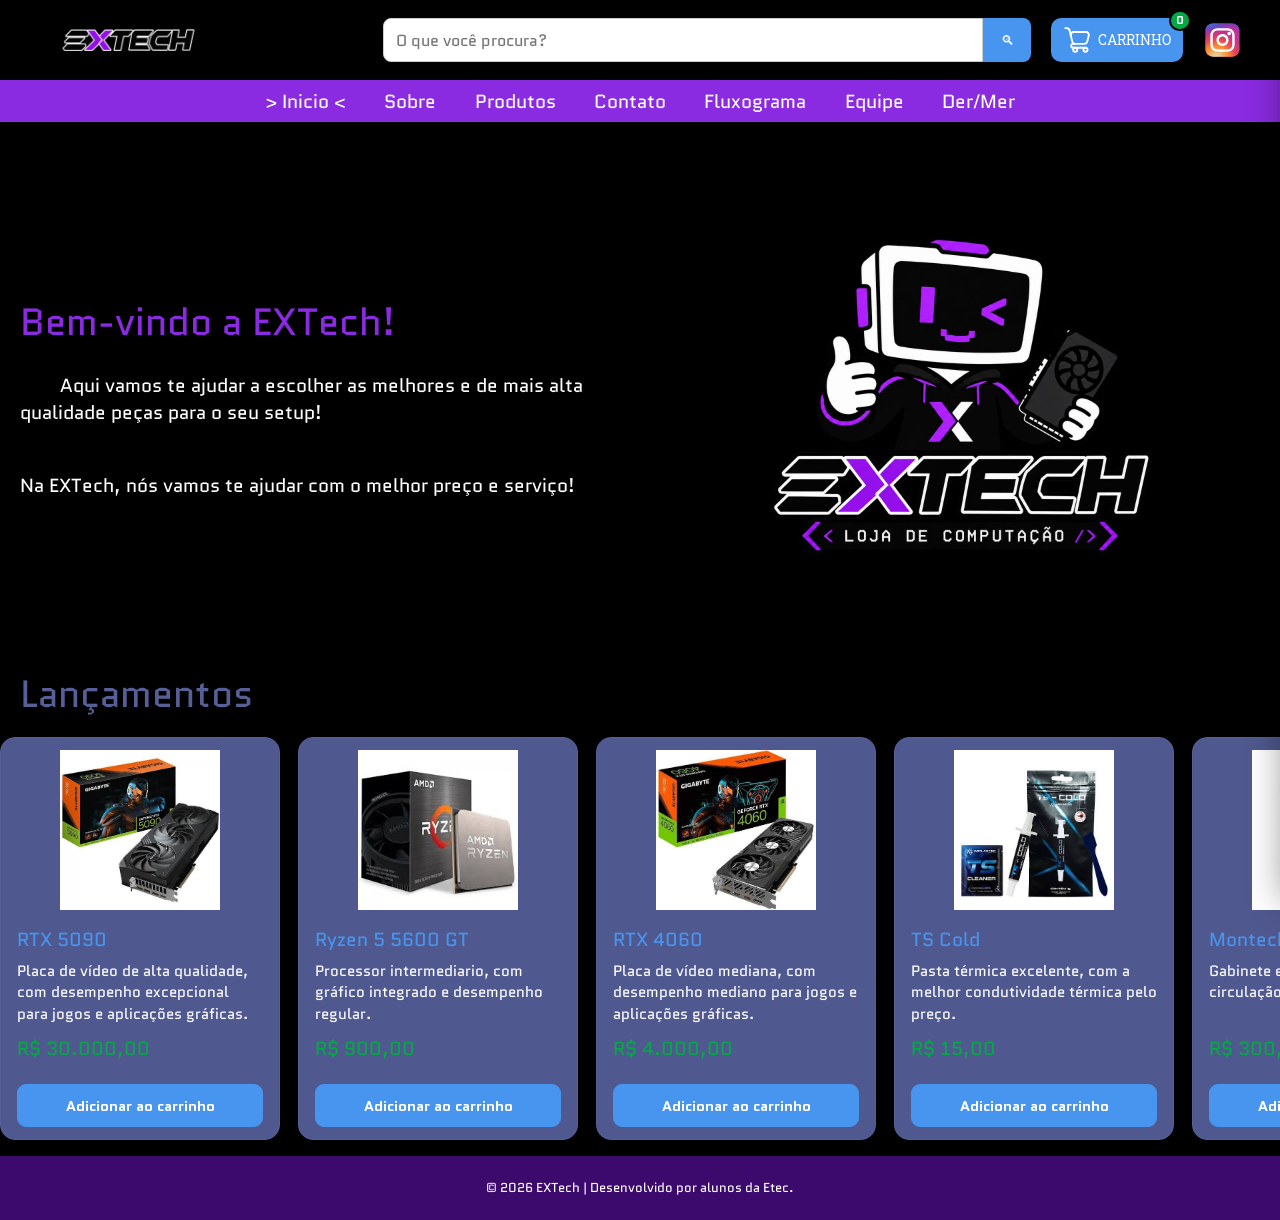
<file: index.html>
<!doctype html>
<html lang="pt-BR">
  <head>
    <meta charset="UTF-8" />
    <meta name="viewport" content="width=device-width, initial-scale=1.0" />
    <link rel="stylesheet" href="./css/style.css" />
    <link rel="icon" type="image/png" href="./img/logo.jpeg" />
    <link rel="preconnect" href="https://fonts.googleapis.com" />
    <link rel="preconnect" href="https://fonts.gstatic.com" crossorigin />
    <link
      href="https://fonts.googleapis.com/css2?family=Fredoka:wght@300..700&display=swap"
      rel="stylesheet"
    />
    <link
      href="https://fonts.googleapis.com/css2?family=Roboto+Slab:wght@100..900&display=swap"
      rel="stylesheet"
    />
    <link
      href="https://fonts.googleapis.com/css2?family=Bebas+Neue&display=swap"
      rel="stylesheet"
    />

    <link
      href="https://fonts.googleapis.com/css2?family=Quantico:ital,wght@0,400;0,700;1,400;1,700&display=swap"
      rel="stylesheet"
    />
    <title>EXTech | Inicio</title>
  </head>
  <body>
    <!-- ============== POP-UP LOGIN FAKE ============== -->

    <div id="login">
      <div id="caixa-login">
        <h1>Log-in</h1>

        <label for="nome">Nome</label>
        <input type="text" name="nome" placeholder="Digite seu nome" />

        <label for="email">E-mail</label>
        <input type="text" name="email" placeholder="Ex: meuemail@gmail.com" />

        <label for="senha">Senha</label>
        <input type="password" name="senha" placeholder="Digite sua senha" />

        <button id="entrar">Entrar</button>
      </div>
    </div>

    <!-- ============== CODIGO UNIVERSAL HEADER ============== -->

    <header>
      <div id="hamburguer">
        <button id="x-hamburguer" class="btn-hamburguer">
          <img src="./img/x-symbol-svgrepo-com.svg" alt="X" />
        </button>
        <button id="liga-hamburguer" class="btn-hamburguer">
          <img src="./img/hamburguer.svg" alt="" />
        </button>
      </div>
      <div id="Logo">
        <img src="./img/txtlogo.jpeg" alt="Logo" />
      </div>

      <div id="Barra-pesquisa">
        <input
          type="search"
          class="form-pesquisa"
          id="form-pesquisa"
          placeholder="O que você procura?"
        />
        <button id="btn-pesquisar">🔍︎</button>
      </div>

      <div id="carrinho">
        <button id="btn-carrinho">
          <img src="./img/carrinho.svg" alt="Carrinho" />
          <h3>CARRINHO</h3>
        </button>
      </div>

      <div id="insta">
        <a
          href="https://www.instagram.com/extech_loja_de_informatica?utm_source=qr&igsi=Y3F1eDZydWM4ZTgz"
        >
          <img src="./img/icone-instragam.svg" alt="" />
        </a>
      </div>
    </header>

    <nav>
      <ul id="lista-nav">
        <li><a href="index.html" class="nava">> Inicio <</a></li>
        <li><a href="Sobre.html" class="nava">Sobre</a></li>
        <li><a href="Produtos.html" class="nava">Produtos</a></li>
        <li><a href="Contato.html" class="nava">Contato</a></li>
        <li><a href="Fluxograma.html" class="nava">Fluxograma</a></li>
        <li><a href="Equipe.html" class="nava">Equipe</a></li>
        <li><a href="der.html" class="nava">Der/Mer</a></li>
      </ul>
    </nav>

    <div id="menu">
      <ul id="lista-menu">
        <li><a href="index.html" class="menua">> Inicio <</a></li>
        <li><a href="Sobre.html" class="menua">Sobre</a></li>
        <li><a href="Produtos.html" class="menua">Produtos</a></li>
        <li><a href="Contato.html" class="menua">Contato</a></li>
        <li><a href="Fluxograma.html" class="menua">Fluxograma</a></li>
        <li><a href="Equipe.html" class="menua">Equipe</a></li>
        <li><a href="der.html" class="menua">Der/Mer</a></li>
      </ul>
    </div>

    <!-- ============== CODIGO ABA INICIO ============== -->

    <main id="inicio">
      <div id="saudacoes">
        <div id="texto-saudacoes">
          <h1>Bem-vindo a EXTech!</h1>
          <br />
          <p id="pritexto">
            Aqui vamos te ajudar a escolher as melhores e de mais alta qualidade
            peças para o seu setup!
          </p>
          <br />
          <br />
          <p>Na EXTech, nós vamos te ajudar com o melhor preço e serviço!</p>
        </div>
        <div id="img-saudacoes">
          <img src="./img/logo.jpeg" alt="logo site" />
        </div>
      </div>

      <section id="lancamentos">
        <h2>Lançamentos</h2>
        <div id="produtos">
          <article id="produto1">
            <div class="img-produto">
              <img src="./img/produtos/rtx5090.jpeg" alt="RTX 5090" />
            </div>
            <div class="texto-produto">
              <h3>RTX 5090</h3>
              <p>
                Placa de vídeo de alta qualidade, com desempenho excepcional
                para jogos e aplicações gráficas.
              </p>
              <h4>R$ 30.000,00</h4>
            </div>
          </article>

          <article>
            <div class="img-produto">
              <img src="./img/produtos/ryzen5600gt.jpg" alt="Ryzen 5 5600gt" />
            </div>
            <div class="texto-produto">
              <h3>Ryzen 5 5600 GT</h3>
              <p>
                Processor intermediario, com gráfico integrado e desempenho
                regular.
              </p>
              <h4>R$ 900,00</h4>
            </div>
          </article>

          <article>
            <div class="img-produto">
              <img src="./img/produtos/rtx4060.jpg" alt="RTX 4060" />
            </div>
            <div class="texto-produto">
              <h3>RTX 4060</h3>
              <p>
                Placa de vídeo mediana, com desempenho mediano para jogos e
                aplicações gráficas.
              </p>
              <h4>R$ 4.000,00</h4>
            </div>
          </article>

          <article>
            <div class="img-produto">
              <img
                src="./img/produtos/tscold.jpg"
                alt="pasta termica ts cold"
              />
            </div>
            <div class="texto-produto">
              <h3>TS Cold</h3>
              <p>
                Pasta térmica excelente, com a melhor condutividade térmica pelo
                preço.
              </p>
              <h4>R$ 15,00</h4>
            </div>
          </article>

          <article>
            <div class="img-produto">
              <img src="./img/produtos/x3mesh.jpg" alt="gabinete mesh x3" />
            </div>
            <div class="texto-produto">
              <h3>Montech X3 Mesh</h3>
              <p>Gabinete excelente, com uma boa circulação de ar.</p>
              <h4>R$ 300,00</h4>
            </div>
          </article>

          <article>
            <div class="img-produto">
              <img src="./img/produtos/monitorlg.jpg" alt="monitor lg" />
            </div>
            <div class="texto-produto">
              <h3>Monitor LG UltraGear</h3>
              <p>Monitor top, com 160Hz e uma otima resolução.</p>
              <h4>R$ 800,00</h4>
            </div>
          </article>
        </div>
      </section>
    </main>

    <footer>
      <p>&copy; 2026 EXTech | Desenvolvido por alunos da Etec.</p>
    </footer>

    <script src="./js/script.js"></script>
  </body>
</html>
</file>
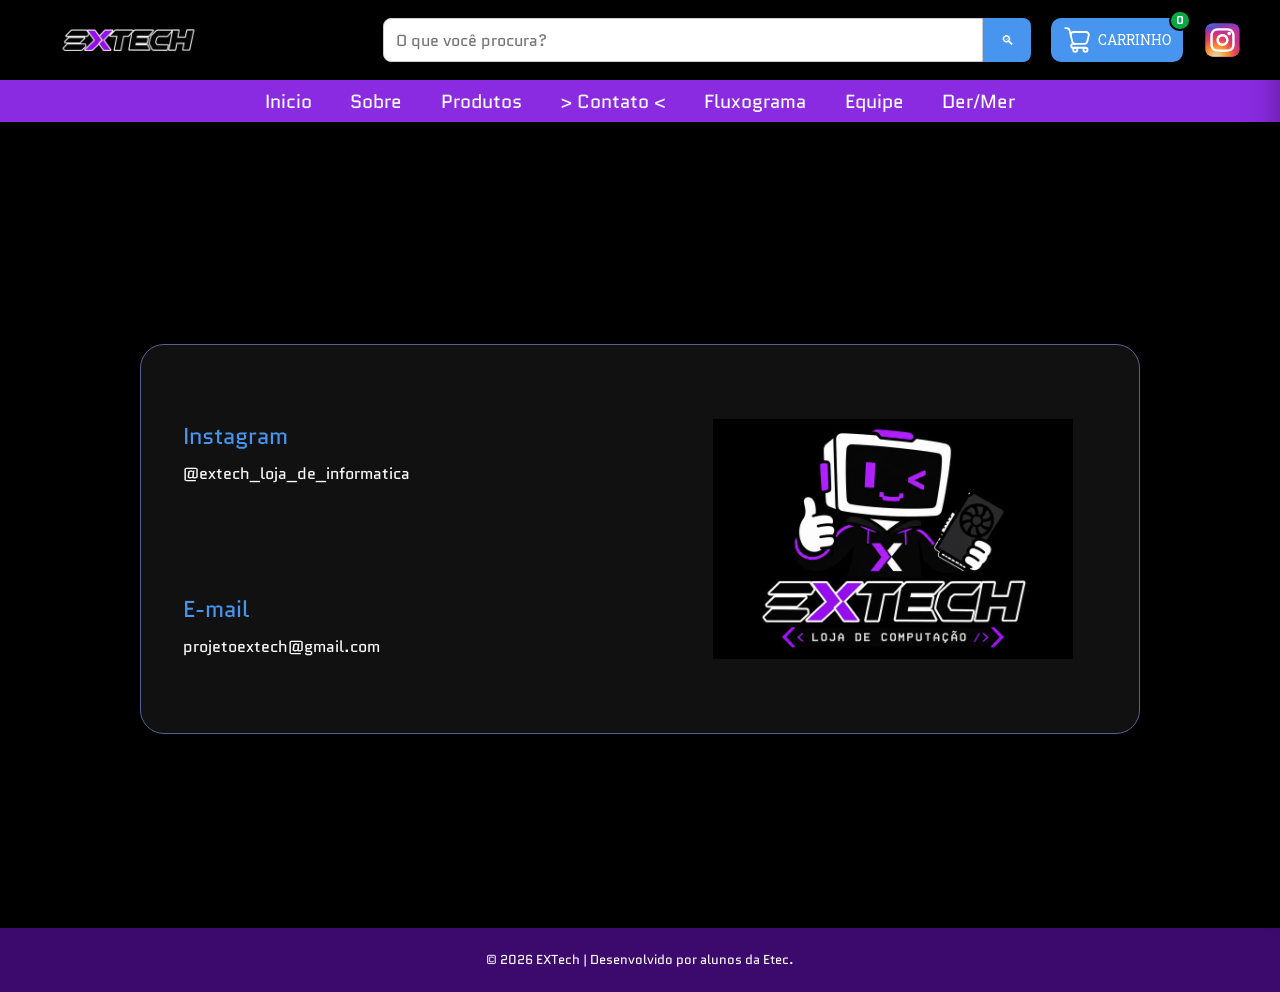
<file: Contato.html>
<!doctype html>
<html lang="pt-BR">
  <head>
    <meta charset="UTF-8" />
    <meta name="viewport" content="width=device-width, initial-scale=1.0" />
    <link rel="stylesheet" href="./css/style.css" />
    <link rel="preconnect" href="https://fonts.googleapis.com" />
    <link rel="preconnect" href="https://fonts.gstatic.com" crossorigin />
    <link
      href="https://fonts.googleapis.com/css2?family=Fredoka:wght@300..700&display=swap"
      rel="stylesheet"
    />
    <link
      href="https://fonts.googleapis.com/css2?family=Roboto+Slab:wght@100..900&display=swap"
      rel="stylesheet"
    />
    <link
      href="https://fonts.googleapis.com/css2?family=Quantico:ital,wght@0,400;0,700;1,400;1,700&display=swap"
      rel="stylesheet"
    />
    <link rel="icon" type="image/png" href="./img/logo.jpeg" />
    <title>EXTech | Contato</title>
  </head>
  <body>
    <div id="formulario">
      <form id="caixaFormulario">
        <label for="nomeForm">Nome </label>
        <input type="text" name="nomeForm" id="nomeForm" />
        <label for="emailForm">Seu E-mail </label>
        <input type="email" name="emailForm" id="emailForm" />
        <label for="conteudoForm">Conteúdo Mensagem </label>
        <input type="text" name="conteudoForm" id="conteudoForm" />
        <button type="submit" id="enviarForm">Enviar Formulario</button>
      </form>
    </div>

    <!-- ============== CODIGO UNIVERSAL HEADER ============== -->

    <header>
      <div id="hamburguer">
        <button id="x-hamburguer" class="btn-hamburguer">
          <img src="./img/x-symbol-svgrepo-com.svg" alt="X" />
        </button>
        <button id="liga-hamburguer" class="btn-hamburguer">
          <img src="./img/hamburguer.svg" alt="" />
        </button>
      </div>
      <div id="Logo">
        <img src="./img/txtlogo.jpeg" alt="Logo" />
      </div>

      <div id="Barra-pesquisa">
        <input
          type="search"
          class="form-pesquisa"
          id="form-pesquisa"
          placeholder="O que você procura?"
        />
        <button id="btn-pesquisar">🔍︎</button>
      </div>

      <div id="carrinho">
        <button id="btn-carrinho">
          <img src="./img/carrinho.svg" alt="Carrinho" />
          <h3>CARRINHO</h3>
        </button>
      </div>

      <div id="insta">
        <a
          href="https://www.instagram.com/extech_loja_de_informatica?utm_source=qr&igsi=Y3F1eDZydWM4ZTgz"
        >
          <img src="./img/icone-instragam.svg" alt="" />
        </a>
      </div>
    </header>

    <nav>
      <ul id="lista-nav">
        <li><a href="index.html" class="nava">Inicio</a></li>
        <li><a href="Sobre.html" class="nava">Sobre</a></li>
        <li><a href="Produtos.html" class="nava">Produtos</a></li>
        <li><a href="Contato.html" class="nava">> Contato <</a></li>
        <li><a href="Fluxograma.html" class="nava">Fluxograma</a></li>
        <li><a href="Equipe.html" class="nava">Equipe</a></li>
        <li><a href="der.html" class="nava">Der/Mer</a></li>
      </ul>
    </nav>

    <div id="menu">
      <ul id="lista-menu">
        <li><a href="index.html" class="menua"> Inicio </a></li>
        <li><a href="Sobre.html" class="menua">Sobre</a></li>
        <li><a href="Produtos.html" class="menua">Produtos</a></li>
        <li><a href="Contato.html" class="menua">> Contato <</a></li>
        <li><a href="Fluxograma.html" class="menua">Fluxograma</a></li>
        <li><a href="Equipe.html" class="menua">Equipe</a></li>
        <li><a href="der.html" class="menua">Der/Mer</a></li>
      </ul>
    </div>

    <!-- ============== CODIGO ABA CONTATO ============== -->
    <main id="contatos">
      <div id="caixa-contatos">
        <div id="contato1">
          <h2>Instagram</h2>
          <p>@extech_loja_de_informatica</p>
        </div>

        <div id="contato2">
          <h2>E-mail</h2>
          <p>projetoextech@gmail.com</p>
        </div>
        <figure>
          <img src="./img/logo.jpeg" alt="Logo" />
        </figure>
      </div>
    </main>

    <footer>
      <p>&copy; 2026 EXTech | Desenvolvido por alunos da Etec.</p>
    </footer>
    <script src="./js/script.js"></script>
  </body>
</html>
</file>
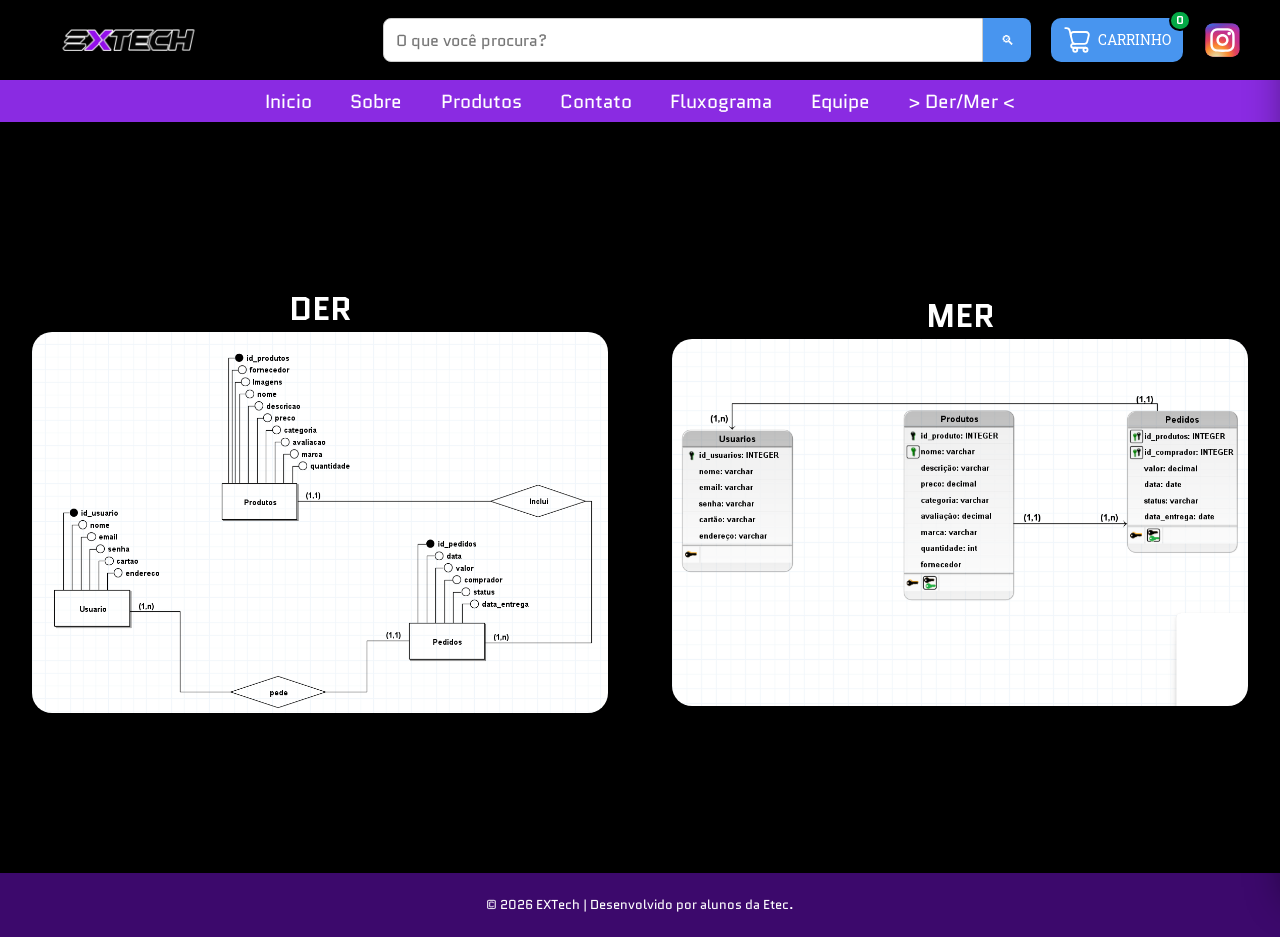
<file: der.html>
<!doctype html>
<html lang="pt-BR">
  <head>
    <meta charset="UTF-8" />
    <meta name="viewport" content="width=device-width, initial-scale=1.0" />
    <link rel="stylesheet" href="./css/style.css" />
    <link rel="preconnect" href="https://fonts.googleapis.com" />
    <link rel="preconnect" href="https://fonts.gstatic.com" crossorigin />
    <link
      href="https://fonts.googleapis.com/css2?family=Fredoka:wght@300..700&display=swap"
      rel="stylesheet"
    />
    <link
      href="https://fonts.googleapis.com/css2?family=Roboto+Slab:wght@100..900&display=swap"
      rel="stylesheet"
    />
    <link
      href="https://fonts.googleapis.com/css2?family=Quantico:ital,wght@0,400;0,700;1,400;1,700&display=swap"
      rel="stylesheet"
    />
    <link rel="icon" type="image/png" href="./img/logo.jpeg" />
    <title>EXTech | Der</title>
  </head>
  <body>
    <!-- ============== CODIGO UNIVERSAL HEADER ============== -->

    <header>
      <div id="hamburguer">
        <button id="x-hamburguer" class="btn-hamburguer">
          <img src="./img/x-symbol-svgrepo-com.svg" alt="X" />
        </button>
        <button id="liga-hamburguer" class="btn-hamburguer">
          <img src="./img/hamburguer.svg" alt="" />
        </button>
      </div>
      <div id="Logo">
        <img src="./img/txtlogo.jpeg" alt="Logo" />
      </div>

      <div id="Barra-pesquisa">
        <input
          type="search"
          class="form-pesquisa"
          id="form-pesquisa"
          placeholder="O que você procura?"
        />
        <button id="btn-pesquisar">🔍︎</button>
      </div>

      <div id="carrinho">
        <button id="btn-carrinho">
          <img src="./img/carrinho.svg" alt="Carrinho" />
          <h3>CARRINHO</h3>
        </button>
      </div>

      <div id="insta">
        <a
          href="https://www.instagram.com/extech_loja_de_informatica?utm_source=qr&igsi=Y3F1eDZydWM4ZTgz"
        >
          <img src="./img/icone-instragam.svg" alt="" />
        </a>
      </div>
    </header>

    <nav>
      <ul id="lista-nav">
        <li><a href="index.html" class="nava">Inicio</a></li>
        <li><a href="Sobre.html" class="nava">Sobre</a></li>
        <li><a href="Produtos.html" class="nava">Produtos</a></li>
        <li><a href="Contato.html" class="nava">Contato</a></li>
        <li><a href="Fluxograma.html" class="nava">Fluxograma</a></li>
        <li><a href="Equipe.html" class="nava">Equipe</a></li>
        <li><a href="der.html" class="nava">> Der/Mer <</a></li>
      </ul>
    </nav>

    <div id="menu">
      <ul id="lista-menu">
        <li><a href="index.html" class="menua">Inicio</a></li>
        <li><a href="Sobre.html" class="menua">Sobre</a></li>
        <li><a href="Produtos.html" class="menua">Produtos</a></li>
        <li><a href="Contato.html" class="menua">Contato</a></li>
        <li><a href="Fluxograma.html" class="menua">Fluxograma</a></li>
        <li><a href="Equipe.html" class="menua">Equipe</a></li>
        <li><a href="der.html" class="menua">> Der/Mer <</a></li>
      </ul>
    </div>

    <!-- ============== CODIGO ABA DER ============== -->

    <main id="brmodelo">
      <div id="der">
        <h1>DER</h1>
        <img src="./img/der.png" alt="" />
      </div>
      <div id="mer">
        <h1>MER</h1>
        <img src="./img/mer.png" alt="" />
      </div>
    </main>
    <footer>
      <p>&copy; 2026 EXTech | Desenvolvido por alunos da Etec.</p>
    </footer>
    <script src="./js/script.js"></script>
  </body>
</html>
</file>
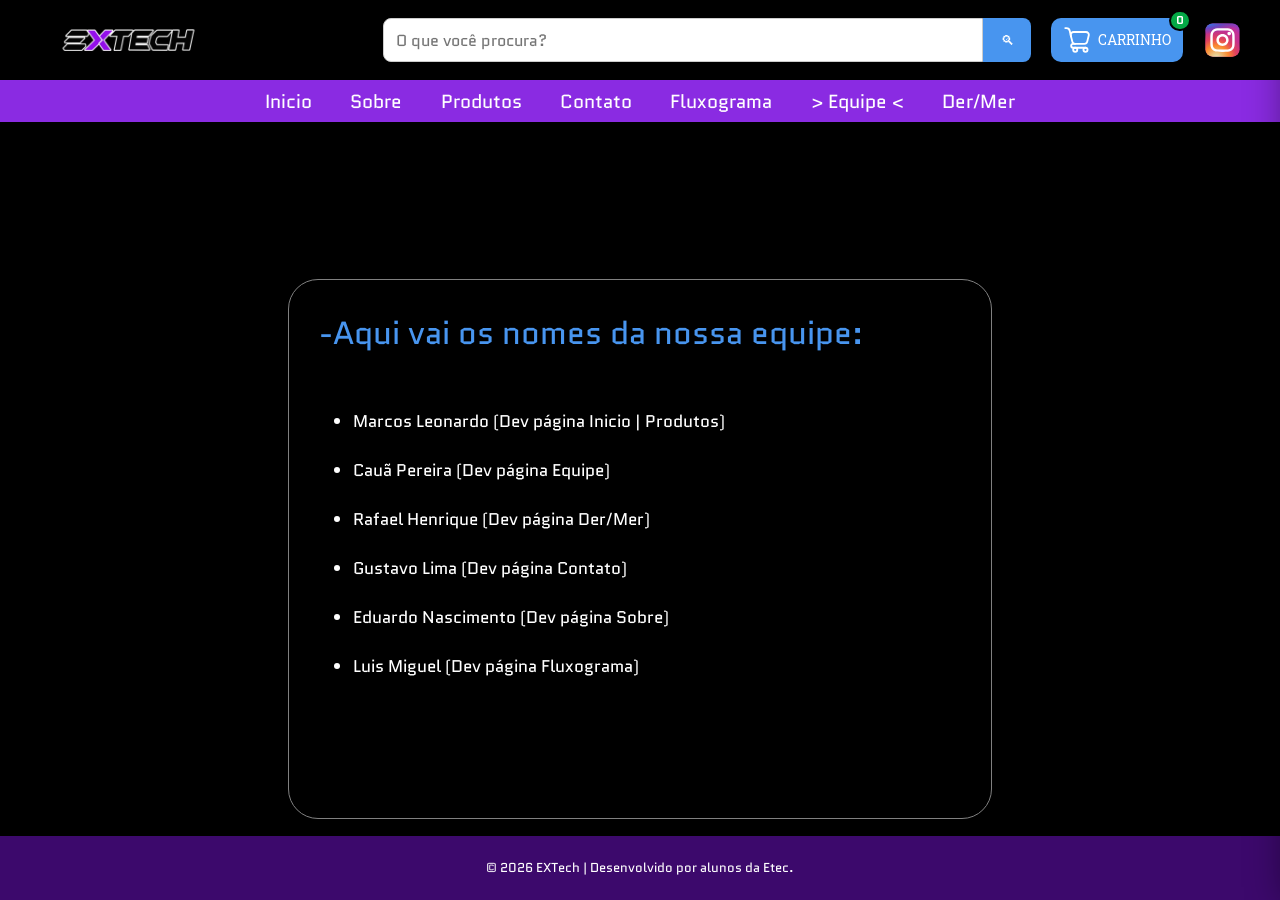
<file: Equipe.html>
<!doctype html>
<html lang="pt-BR">
  <head>
    <meta charset="UTF-8" />
    <meta name="viewport" content="width=device-width, initial-scale=1.0" />
    <link rel="stylesheet" href="./css/style.css" />
    <link rel="preconnect" href="https://fonts.googleapis.com" />
    <link rel="preconnect" href="https://fonts.gstatic.com" crossorigin />
    <link
      href="https://fonts.googleapis.com/css2?family=Fredoka:wght@300..700&display=swap"
      rel="stylesheet"
    />
    <link
      href="https://fonts.googleapis.com/css2?family=Roboto+Slab:wght@100..900&display=swap"
      rel="stylesheet"
    />
    <link
      href="https://fonts.googleapis.com/css2?family=Quantico:ital,wght@0,400;0,700;1,400;1,700&display=swap"
      rel="stylesheet"
    />
    <link rel="icon" type="image/png" href="./img/logo.jpeg" />
    <title>EXTech | Equipe</title>
  </head>
  <body>
    <!-- ============== CODIGO UNIVERSAL HEADER ============== -->

    <header>
      <div id="hamburguer">
        <button id="x-hamburguer" class="btn-hamburguer">
          <img src="./img/x-symbol-svgrepo-com.svg" alt="X" />
        </button>
        <button id="liga-hamburguer" class="btn-hamburguer">
          <img src="./img/hamburguer.svg" alt="" />
        </button>
      </div>
      <div id="Logo">
        <img src="./img/txtlogo.jpeg" alt="Logo" />
      </div>

      <div id="Barra-pesquisa">
        <input
          type="search"
          class="form-pesquisa"
          id="form-pesquisa"
          placeholder="O que você procura?"
        />
        <button id="btn-pesquisar">🔍︎</button>
      </div>

      <div id="carrinho">
        <button id="btn-carrinho">
          <img src="./img/carrinho.svg" alt="Carrinho" />
          <h3>CARRINHO</h3>
        </button>
      </div>

      <div id="insta">
        <a
          href="https://www.instagram.com/extech_loja_de_informatica?utm_source=qr&igsi=Y3F1eDZydWM4ZTgz"
        >
          <img src="./img/icone-instragam.svg" alt="" />
        </a>
      </div>
    </header>

    <nav>
      <ul id="lista-nav">
        <li><a href="index.html" class="nava">Inicio</a></li>
        <li><a href="Sobre.html" class="nava">Sobre</a></li>
        <li><a href="Produtos.html" class="nava">Produtos</a></li>
        <li><a href="Contato.html" class="nava">Contato</a></li>
        <li><a href="Fluxograma.html" class="nava">Fluxograma</a></li>
        <li><a href="Equipe.html" class="nava">> Equipe <</a></li>
        <li><a href="der.html" class="nava">Der/Mer</a></li>
      </ul>
    </nav>

    <div id="menu">
      <ul id="lista-menu">
        <li><a href="index.html" class="menua">Inicio</a></li>
        <li><a href="Sobre.html" class="menua">Sobre</a></li>
        <li><a href="Produtos.html" class="menua">Produtos</a></li>
        <li><a href="Contato.html" class="menua">Contato</a></li>
        <li><a href="Fluxograma.html" class="menua">Fluxograma</a></li>
        <li><a href="Equipe.html" class="menua">> Equipe <</a></li>
        <li><a href="der.html" class="menua">Der/Mer</a></li>
      </ul>
    </div>

    <!-- ============== CODIGO ABA EQUIPE ============== -->

    <main id="Equipe">
      <div id="caixa-equipe">
        <div id="title-equipe">
          <h1>-Aqui vai os nomes da nossa equipe:</h1>
        </div>
        <br />
        <div id="Texto">
          <ul>
            <li>Marcos Leonardo (Dev página Inicio | Produtos)</li>
            <li>Cauã Pereira (Dev página Equipe)</li>
            <li>Rafael Henrique (Dev página Der/Mer)</li>
            <li>Gustavo Lima (Dev página Contato)</li>
            <li>Eduardo Nascimento (Dev página Sobre)</li>
            <li>Luis Miguel (Dev página Fluxograma)</li>
          </ul>
        </div>
      </div>
    </main>

    <footer>
      <p>&copy; 2026 EXTech | Desenvolvido por alunos da Etec.</p>
    </footer>
    <script src="./js/script.js"></script>
  </body>
</html>
</file>
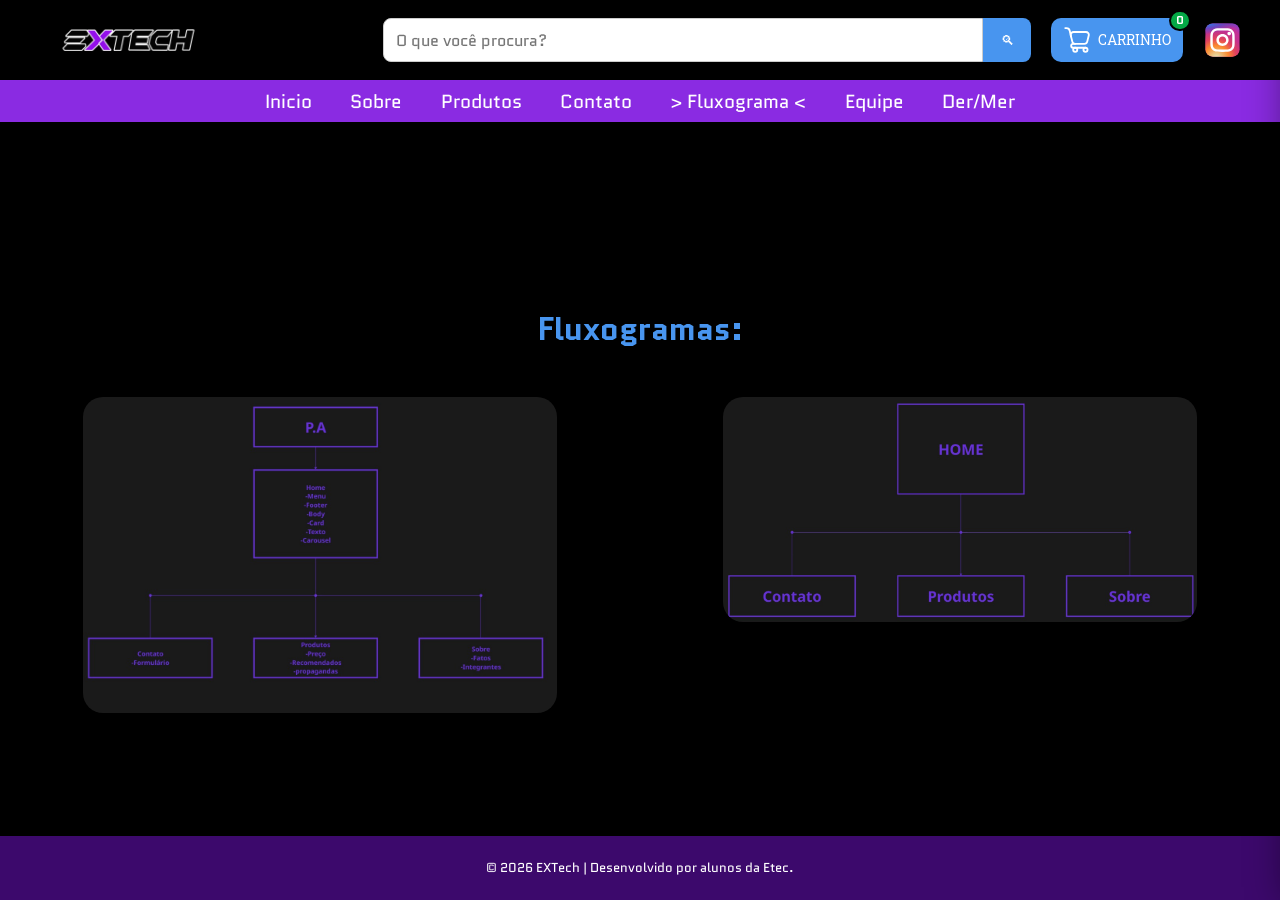
<file: Fluxograma.html>
<!doctype html>
<html lang="pt-BR">
  <head>
    <meta charset="UTF-8" />
    <meta name="viewport" content="width=device-width, initial-scale=1.0" />
    <link rel="stylesheet" href="./css/style.css" />
    <link rel="icon" type="image/png" href="./img/logo.jpeg" />
    <link rel="preconnect" href="https://fonts.googleapis.com" />
    <link rel="preconnect" href="https://fonts.gstatic.com" crossorigin />
    <link
      href="https://fonts.googleapis.com/css2?family=Fredoka:wght@300..700&display=swap"
      rel="stylesheet"
    />
    <link
      href="https://fonts.googleapis.com/css2?family=Roboto+Slab:wght@100..900&display=swap"
      rel="stylesheet"
    />
    <link
      href="https://fonts.googleapis.com/css2?family=Bebas+Neue&display=swap"
      rel="stylesheet"
    />

    <link
      href="https://fonts.googleapis.com/css2?family=Quantico:ital,wght@0,400;0,700;1,400;1,700&display=swap"
      rel="stylesheet"
    />
    <title>EXTech | Fluxograma</title>
  </head>
  <body>
    <!-- ============== CODIGO UNIVERSAL HEADER ============== -->

    <header>
      <div id="hamburguer">
        <button id="x-hamburguer" class="btn-hamburguer">
          <img src="./img/x-symbol-svgrepo-com.svg" alt="X" />
        </button>
        <button id="liga-hamburguer" class="btn-hamburguer">
          <img src="./img/hamburguer.svg" alt="" />
        </button>
      </div>
      <div id="Logo">
        <img src="./img/txtlogo.jpeg" alt="Logo" />
      </div>

      <div id="Barra-pesquisa">
        <input
          type="search"
          class="form-pesquisa"
          id="form-pesquisa"
          placeholder="O que você procura?"
        />
        <button id="btn-pesquisar">🔍︎</button>
      </div>

      <div id="carrinho">
        <button id="btn-carrinho">
          <img src="./img/carrinho.svg" alt="Carrinho" />
          <h3>CARRINHO</h3>
        </button>
      </div>

      <div id="insta">
        <a
          href="https://www.instagram.com/extech_loja_de_informatica?utm_source=qr&igsi=Y3F1eDZydWM4ZTgz"
        >
          <img src="./img/icone-instragam.svg" alt="" />
        </a>
      </div>
    </header>

    <nav>
      <ul id="lista-nav">
        <li><a href="index.html" class="nava">Inicio</a></li>
        <li><a href="Sobre.html" class="nava">Sobre</a></li>
        <li><a href="Produtos.html">Produtos</a></li>
        <li><a href="Contato.html" class="nava">Contato</a></li>
        <li><a href="Fluxograma.html" class="nava">> Fluxograma <</a></li>
        <li><a href="Equipe.html" class="nava">Equipe</a></li>
        <li><a href="der.html" class="nava">Der/Mer</a></li>
      </ul>
    </nav>

    <div id="menu">
      <ul id="lista-menu">
        <li><a href="index.html" class="menua">Inicio</a></li>
        <li><a href="Sobre.html" class="menua">Sobre</a></li>
        <li><a href="Produtos.html" class="menua">Produtos</a></li>
        <li><a href="Contato.html" class="menua">Contato</a></li>
        <li><a href="Fluxograma.html" class="menua">> Fluxograma <</a></li>
        <li><a href="Equipe.html" class="menua">Equipe</a></li>
        <li><a href="der.html" class="menua">Der/Mer</a></li>
      </ul>
    </div>

    <!-- ============== CODIGO ABA FLUXOGRAMA ============== -->
    <main id="Fluxograma">
      <div class="text-flu">
        <h1>Fluxogramas:</h1>
      </div>

      <div class="FLU-Img">
        <img src="./img/Atividade P.I (1).jpg.jpeg" alt="" id="flu1" />
        <img src="./img/Atividade P.I.jpg.jpeg" alt="" id="flu2" />
      </div>
    </main>

    <footer id="footer-flu">
      <p>&copy; 2026 EXTech | Desenvolvido por alunos da Etec.</p>
    </footer>
    <script src="./js/script.js"></script>
  </body>
</html>
</file>
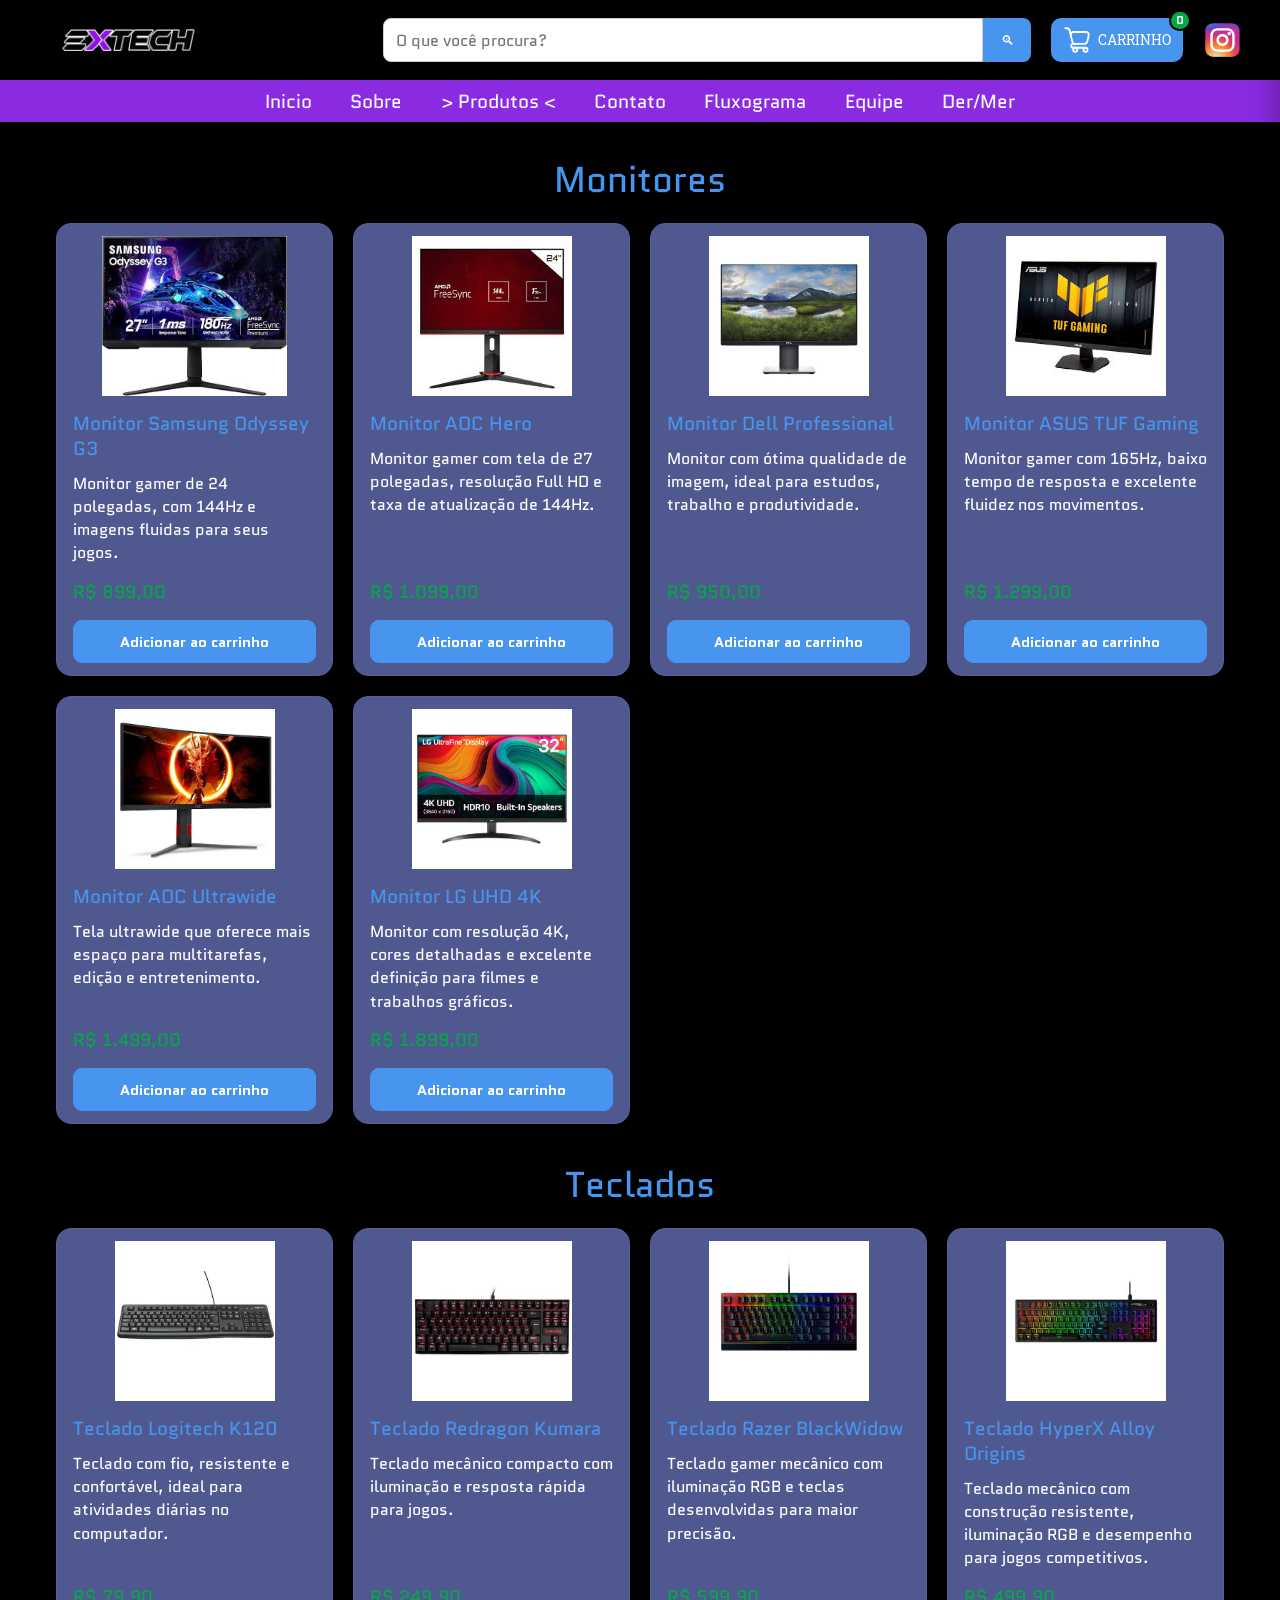
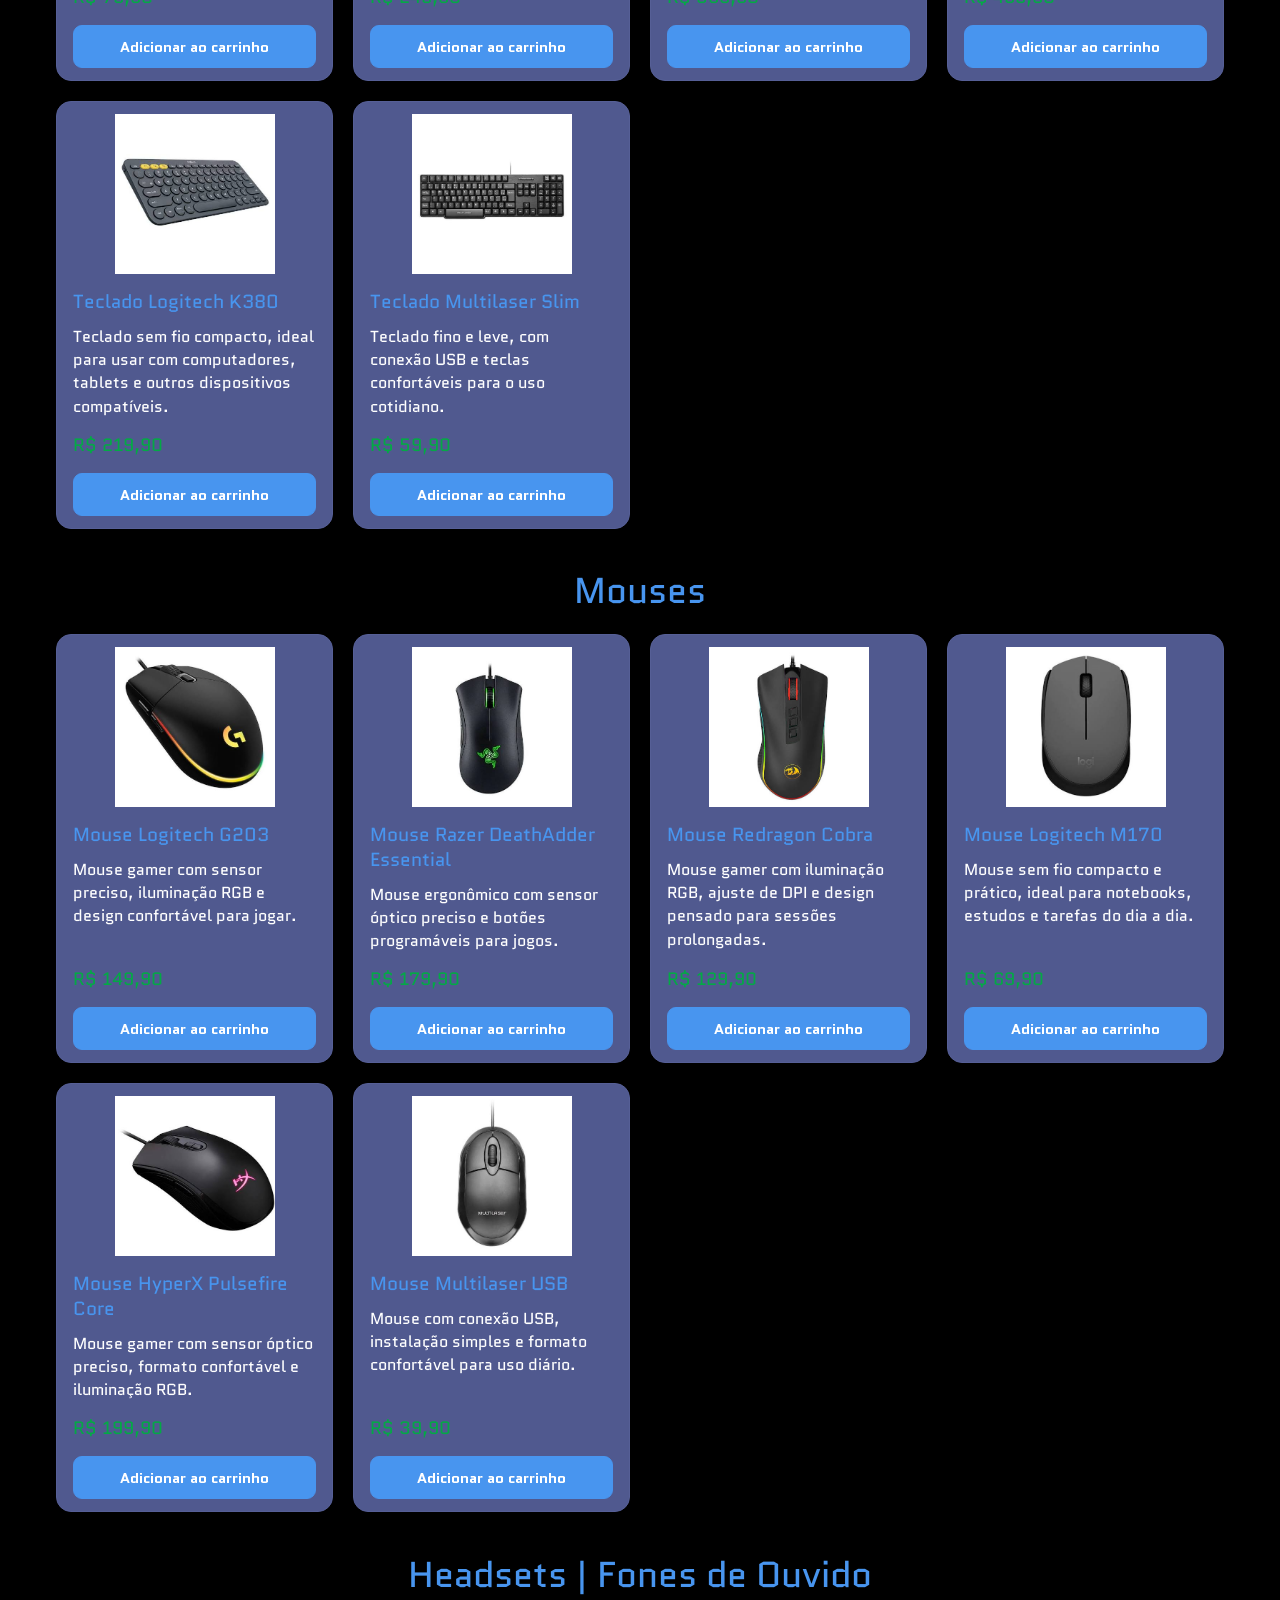
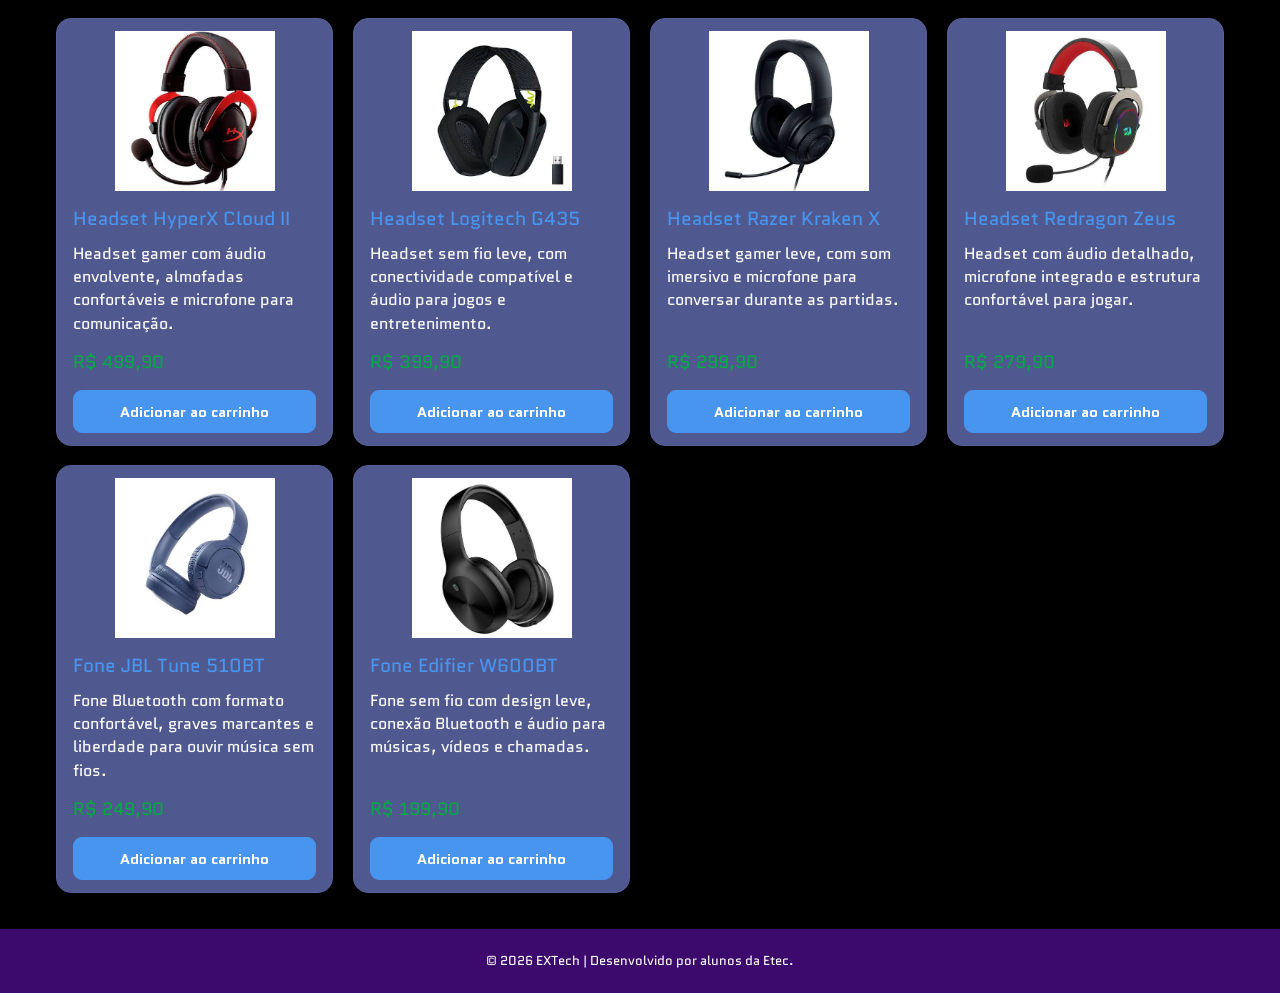
<file: Produtos.html>
<!doctype html>
<html lang="pt-BR">
  <head>
    <meta charset="UTF-8" />
    <meta name="viewport" content="width=device-width, initial-scale=1.0" />
    <link rel="stylesheet" href="./css/style.css" />
    <link rel="icon" type="image/png" href="./img/logo.jpeg" />
    <link rel="preconnect" href="https://fonts.googleapis.com" />
    <link rel="preconnect" href="https://fonts.gstatic.com" crossorigin />
    <link
      href="https://fonts.googleapis.com/css2?family=Fredoka:wght@300..700&display=swap"
      rel="stylesheet"
    />
    <link
      href="https://fonts.googleapis.com/css2?family=Roboto+Slab:wght@100..900&display=swap"
      rel="stylesheet"
    />
    <link
      href="https://fonts.googleapis.com/css2?family=Bebas+Neue&display=swap"
      rel="stylesheet"
    />

    <link
      href="https://fonts.googleapis.com/css2?family=Quantico:ital,wght@0,400;0,700;1,400;1,700&display=swap"
      rel="stylesheet"
    />
    <title>EXTech | Produtos</title>
  </head>
  <body>
    <!-- ============== CODIGO UNIVERSAL HEADER ============== -->

    <header>
      <div id="hamburguer">
        <button id="x-hamburguer" class="btn-hamburguer">
          <img src="./img/x-symbol-svgrepo-com.svg" alt="X" />
        </button>
        <button id="liga-hamburguer" class="btn-hamburguer">
          <img src="./img/hamburguer.svg" alt="" />
        </button>
      </div>
      <div id="Logo">
        <img src="./img/txtlogo.jpeg" alt="Logo" />
      </div>

      <div id="Barra-pesquisa">
        <input
          type="search"
          class="form-pesquisa"
          id="form-pesquisa"
          placeholder="O que você procura?"
        />
        <button id="btn-pesquisar">🔍︎</button>
      </div>

      <div id="carrinho">
        <button id="btn-carrinho">
          <img src="./img/carrinho.svg" alt="Carrinho" />
          <h3>CARRINHO</h3>
        </button>
      </div>

      <div id="insta">
        <a
          href="https://www.instagram.com/extech_loja_de_informatica?utm_source=qr&igsi=Y3F1eDZydWM4ZTgz"
        >
          <img src="./img/icone-instragam.svg" alt="" />
        </a>
      </div>
    </header>

    <nav>
      <ul id="lista-nav">
        <li><a href="index.html" class="nava">Inicio</a></li>
        <li><a href="Sobre.html" class="nava">Sobre</a></li>
        <li><a href="Produtos.html">> Produtos <</a></li>
        <li><a href="Contato.html" class="nava">Contato</a></li>
        <li><a href="Fluxograma.html" class="nava">Fluxograma</a></li>
        <li><a href="Equipe.html" class="nava">Equipe</a></li>
        <li><a href="der.html" class="nava">Der/Mer</a></li>
      </ul>
    </nav>

    <div id="menu">
      <ul id="lista-menu">
        <li><a href="index.html" class="menua">Inicio</a></li>
        <li><a href="Sobre.html" class="menua">Sobre</a></li>
        <li><a href="Produtos.html" class="menua">> Produtos <</a></li>
        <li><a href="Contato.html" class="menua">Contato</a></li>
        <li><a href="Fluxograma.html" class="menua">Fluxograma</a></li>
        <li><a href="Equipe.html" class="menua">Equipe</a></li>
        <li><a href="der.html" class="menua">Der/Mer</a></li>
      </ul>
    </div>

    <main id="produtos">
      <h1 id="moni1">Monitores</h1>

      <section id="monitores" class="categorias">
        <!-- MONITOR 1 -->
        <article>
          <div class="img-produto">
            <img
              src="./img/produtos/monitor-samsung.jpg"
              alt="monitor samsung"
            />
          </div>
          <div class="texto-produto">
            <h3>Monitor Samsung Odyssey G3</h3>
            <p>
              Monitor gamer de 24 polegadas, com 144Hz e imagens fluidas para
              seus jogos.
            </p>
            <h4>R$ 899,00</h4>
          </div>
        </article>

        <article>
          <div class="img-produto">
            <img src="./img/produtos/monitor-aoc.jpg" alt="monitor aoc" />
          </div>
          <div class="texto-produto">
            <h3>Monitor AOC Hero</h3>
            <p>
              Monitor gamer com tela de 27 polegadas, resolução Full HD e taxa
              de atualização de 144Hz.
            </p>
            <h4>R$ 1.099,00</h4>
          </div>
        </article>

        <article>
          <div class="img-produto">
            <img src="./img/produtos/monitor-dell.jpg" alt="monitor dell" />
          </div>
          <div class="texto-produto">
            <h3>Monitor Dell Professional</h3>
            <p>
              Monitor com ótima qualidade de imagem, ideal para estudos,
              trabalho e produtividade.
            </p>
            <h4>R$ 950,00</h4>
          </div>
        </article>

        <article>
          <div class="img-produto">
            <img src="./img/produtos/monitor-asus.jpg" alt="monitor asus" />
          </div>
          <div class="texto-produto">
            <h3>Monitor ASUS TUF Gaming</h3>
            <p>
              Monitor gamer com 165Hz, baixo tempo de resposta e excelente
              fluidez nos movimentos.
            </p>
            <h4>R$ 1.299,00</h4>
          </div>
        </article>

        <article>
          <div class="img-produto">
            <img
              src="./img/produtos/monitor-aoc-ultrawide.jpg"
              alt="monitor ultrawide aoc"
            />
          </div>
          <div class="texto-produto">
            <h3>Monitor AOC Ultrawide</h3>
            <p>
              Tela ultrawide que oferece mais espaço para multitarefas, edição e
              entretenimento.
            </p>
            <h4>R$ 1.499,00</h4>
          </div>
        </article>

        <article>
          <div class="img-produto">
            <img src="./img/produtos/monitor-lg-4k.jpg" alt="monitor lg 4k" />
          </div>
          <div class="texto-produto">
            <h3>Monitor LG UHD 4K</h3>
            <p>
              Monitor com resolução 4K, cores detalhadas e excelente definição
              para filmes e trabalhos gráficos.
            </p>
            <h4>R$ 1.899,00</h4>
          </div>
        </article>
      </section>

      <h1>Teclados</h1>

      <section id="teclados" class="categorias">
        <article>
          <div class="img-produto">
            <img
              src="./img/produtos/teclado-logitech.jpg"
              alt="teclado logitech"
            />
          </div>
          <div class="texto-produto">
            <h3>Teclado Logitech K120</h3>
            <p>
              Teclado com fio, resistente e confortável, ideal para atividades
              diárias no computador.
            </p>
            <h4>R$ 79,90</h4>
          </div>
        </article>

        <article>
          <div class="img-produto">
            <img
              src="./img/produtos/teclado-redragon.jpg"
              alt="teclado redragon"
            />
          </div>
          <div class="texto-produto">
            <h3>Teclado Redragon Kumara</h3>
            <p>
              Teclado mecânico compacto com iluminação e resposta rápida para
              jogos.
            </p>
            <h4>R$ 249,90</h4>
          </div>
        </article>

        <article>
          <div class="img-produto">
            <img src="./img/produtos/teclado-razer.jpg" alt="teclado razer" />
          </div>
          <div class="texto-produto">
            <h3>Teclado Razer BlackWidow</h3>
            <p>
              Teclado gamer mecânico com iluminação RGB e teclas desenvolvidas
              para maior precisão.
            </p>
            <h4>R$ 599,90</h4>
          </div>
        </article>

        <article>
          <div class="img-produto">
            <img src="./img/produtos/teclado-hyperx.jpg" alt="teclado hyperx" />
          </div>
          <div class="texto-produto">
            <h3>Teclado HyperX Alloy Origins</h3>
            <p>
              Teclado mecânico com construção resistente, iluminação RGB e
              desempenho para jogos competitivos.
            </p>
            <h4>R$ 499,90</h4>
          </div>
        </article>

        <article>
          <div class="img-produto">
            <img
              src="./img/produtos/teclado-sem-fio.jpg"
              alt="teclado sem fio"
            />
          </div>
          <div class="texto-produto">
            <h3>Teclado Logitech K380</h3>
            <p>
              Teclado sem fio compacto, ideal para usar com computadores,
              tablets e outros dispositivos compatíveis.
            </p>
            <h4>R$ 219,90</h4>
          </div>
        </article>

        <article>
          <div class="img-produto">
            <img
              src="./img/produtos/teclado-multilaser.jpg"
              alt="teclado multilaser"
            />
          </div>
          <div class="texto-produto">
            <h3>Teclado Multilaser Slim</h3>
            <p>
              Teclado fino e leve, com conexão USB e teclas confortáveis para o
              uso cotidiano.
            </p>
            <h4>R$ 59,90</h4>
          </div>
        </article>
      </section>

      <h1>Mouses</h1>

      <section id="mouses" class="categorias">
        <article>
          <div class="img-produto">
            <img src="./img/produtos/mouse-logitech.jpg" alt="mouse logitech" />
          </div>
          <div class="texto-produto">
            <h3>Mouse Logitech G203</h3>
            <p>
              Mouse gamer com sensor preciso, iluminação RGB e design
              confortável para jogar.
            </p>
            <h4>R$ 149,90</h4>
          </div>
        </article>

        <article>
          <div class="img-produto">
            <img src="./img/produtos/mouse-razer.jpg" alt="mouse razer" />
          </div>
          <div class="texto-produto">
            <h3>Mouse Razer DeathAdder Essential</h3>
            <p>
              Mouse ergonômico com sensor óptico preciso e botões programáveis
              para jogos.
            </p>
            <h4>R$ 179,90</h4>
          </div>
        </article>

        <article>
          <div class="img-produto">
            <img src="./img/produtos/mouse-redragon.jpg" alt="mouse redragon" />
          </div>
          <div class="texto-produto">
            <h3>Mouse Redragon Cobra</h3>
            <p>
              Mouse gamer com iluminação RGB, ajuste de DPI e design pensado
              para sessões prolongadas.
            </p>
            <h4>R$ 129,90</h4>
          </div>
        </article>

        <article>
          <div class="img-produto">
            <img
              src="./img/produtos/mouse-sem-fio.jpg"
              alt="mouse sem fio logitech"
            />
          </div>
          <div class="texto-produto">
            <h3>Mouse Logitech M170</h3>
            <p>
              Mouse sem fio compacto e prático, ideal para notebooks, estudos e
              tarefas do dia a dia.
            </p>
            <h4>R$ 69,90</h4>
          </div>
        </article>

        <article>
          <div class="img-produto">
            <img src="./img/produtos/mouse-hyperx.jpg" alt="mouse hyperx" />
          </div>
          <div class="texto-produto">
            <h3>Mouse HyperX Pulsefire Core</h3>
            <p>
              Mouse gamer com sensor óptico preciso, formato confortável e
              iluminação RGB.
            </p>
            <h4>R$ 199,90</h4>
          </div>
        </article>

        <article>
          <div class="img-produto">
            <img
              src="./img/produtos/mouse-multilaser.jpg"
              alt="mouse multilaser"
            />
          </div>
          <div class="texto-produto">
            <h3>Mouse Multilaser USB</h3>
            <p>
              Mouse com conexão USB, instalação simples e formato confortável
              para uso diário.
            </p>
            <h4>R$ 39,90</h4>
          </div>
        </article>
      </section>

      <h1>Headsets | Fones de Ouvido</h1>

      <section id="headsets" class="categorias">
        <article>
          <div class="img-produto">
            <img src="./img/produtos/headset-hyperx.jpg" alt="headset hyperx" />
          </div>
          <div class="texto-produto">
            <h3>Headset HyperX Cloud II</h3>
            <p>
              Headset gamer com áudio envolvente, almofadas confortáveis e
              microfone para comunicação.
            </p>
            <h4>R$ 499,90</h4>
          </div>
        </article>

        <article>
          <div class="img-produto">
            <img
              src="./img/produtos/headset-logitech.jpg"
              alt="headset logitech"
            />
          </div>
          <div class="texto-produto">
            <h3>Headset Logitech G435</h3>
            <p>
              Headset sem fio leve, com conectividade compatível e áudio para
              jogos e entretenimento.
            </p>
            <h4>R$ 399,90</h4>
          </div>
        </article>

        <article>
          <div class="img-produto">
            <img src="./img/produtos/headset-razer.jpg" alt="headset razer" />
          </div>
          <div class="texto-produto">
            <h3>Headset Razer Kraken X</h3>
            <p>
              Headset gamer leve, com som imersivo e microfone para conversar
              durante as partidas.
            </p>
            <h4>R$ 299,90</h4>
          </div>
        </article>

        <article>
          <div class="img-produto">
            <img
              src="./img/produtos/headset-redragon.jpg"
              alt="headset redragon"
            />
          </div>
          <div class="texto-produto">
            <h3>Headset Redragon Zeus</h3>
            <p>
              Headset com áudio detalhado, microfone integrado e estrutura
              confortável para jogar.
            </p>
            <h4>R$ 279,90</h4>
          </div>
        </article>

        <article>
          <div class="img-produto">
            <img src="./img/produtos/fone-jbl.jpg" alt="fone de ouvido jbl" />
          </div>
          <div class="texto-produto">
            <h3>Fone JBL Tune 510BT</h3>
            <p>
              Fone Bluetooth com formato confortável, graves marcantes e
              liberdade para ouvir música sem fios.
            </p>
            <h4>R$ 249,90</h4>
          </div>
        </article>

        <article>
          <div class="img-produto">
            <img
              src="./img/produtos/fone-edifier.jpg"
              alt="fone de ouvido edifier"
            />
          </div>
          <div class="texto-produto">
            <h3>Fone Edifier W600BT</h3>
            <p>
              Fone sem fio com design leve, conexão Bluetooth e áudio para
              músicas, vídeos e chamadas.
            </p>
            <h4>R$ 199,90</h4>
          </div>
        </article>
      </section>
    </main>

    <footer>
      <p>&copy; 2026 EXTech | Desenvolvido por alunos da Etec.</p>
    </footer>
    <script src="./js/script.js"></script>
  </body>
</html>
</file>
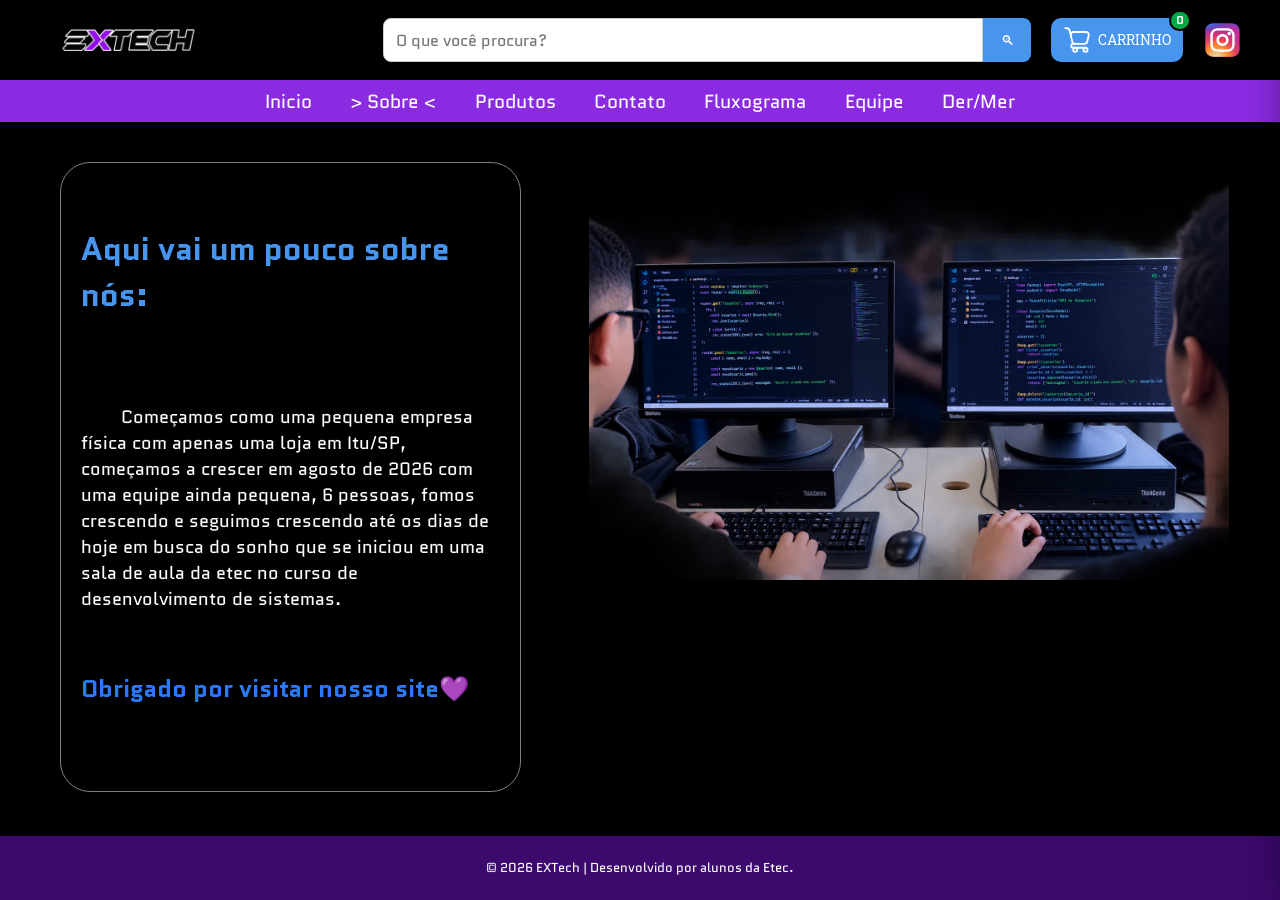
<file: Sobre.html>
<!doctype html>
<html lang="pt-BR">
  <head>
    <meta charset="UTF-8" />
    <meta name="viewport" content="width=device-width, initial-scale=1.0" />
    <link rel="stylesheet" href="./css/style.css" />
    <link rel="preconnect" href="https://fonts.googleapis.com" />
    <link rel="preconnect" href="https://fonts.gstatic.com" crossorigin />
    <link
      href="https://fonts.googleapis.com/css2?family=Fredoka:wght@300..700&display=swap"
      rel="stylesheet"
    />
    <link
      href="https://fonts.googleapis.com/css2?family=Roboto+Slab:wght@100..900&display=swap"
      rel="stylesheet"
    />
    <link
      href="https://fonts.googleapis.com/css2?family=Quantico:ital,wght@0,400;0,700;1,400;1,700&display=swap"
      rel="stylesheet"
    />
    <link rel="icon" type="image/png" href="./img/logo.jpeg" />
    <title>EXTech | Sobre</title>
  </head>
  <body>
    <!-- ============== CODIGO UNIVERSAL HEADER ============== -->

    <header>
      <div id="hamburguer">
        <button id="x-hamburguer" class="btn-hamburguer">
          <img src="./img/x-symbol-svgrepo-com.svg" alt="X" />
        </button>
        <button id="liga-hamburguer" class="btn-hamburguer">
          <img src="./img/hamburguer.svg" alt="" />
        </button>
      </div>
      <div id="Logo">
        <img src="./img/txtlogo.jpeg" alt="Logo" />
      </div>

      <div id="Barra-pesquisa">
        <input
          type="search"
          class="form-pesquisa"
          id="form-pesquisa"
          placeholder="O que você procura?"
        />
        <button id="btn-pesquisar">🔍︎</button>
      </div>

      <div id="carrinho">
        <button id="btn-carrinho">
          <img src="./img/carrinho.svg" alt="Carrinho" />
          <h3>CARRINHO</h3>
        </button>
      </div>

      <div id="insta">
        <a
          href="https://www.instagram.com/extech_loja_de_informatica?utm_source=qr&igsi=Y3F1eDZydWM4ZTgz"
        >
          <img src="./img/icone-instragam.svg" alt="" />
        </a>
      </div>
    </header>

    <nav>
      <ul id="lista-nav">
        <li><a href="index.html" class="nava">Inicio</a></li>
        <li><a href="Sobre.html" class="nava">> Sobre <</a></li>
        <li><a href="Produtos.html" class="nava">Produtos</a></li>
        <li><a href="Contato.html" class="nava">Contato</a></li>
        <li><a href="Fluxograma.html" class="nava">Fluxograma</a></li>
        <li><a href="Equipe.html" class="nava">Equipe</a></li>
        <li><a href="der.html" class="nava">Der/Mer</a></li>
      </ul>
    </nav>

    <div id="menu">
      <ul id="lista-menu">
        <li><a href="index.html" class="menua">Inicio</a></li>
        <li><a href="Sobre.html" class="menua">> Sobre <</a></li>
        <li><a href="Produtos.html" class="menua">Produtos</a></li>
        <li><a href="Contato.html" class="menua">Contato</a></li>
        <li><a href="Fluxograma.html" class="menua">Fluxograma</a></li>
        <li><a href="Equipe.html" class="menua">Equipe</a></li>
        <li><a href="der.html" class="menua">Der/Mer</a></li>
      </ul>
    </div>

    <!-- ============== CODIGO ABA SOBRE ============== -->

    <main id="sobre">
      <div id="caixa-sobre">
        <div id="titulo-sobre">
          <h2>Aqui vai um pouco sobre nós:</h2>

          <br />
        </div>

        <div id="Texto-sobre">
          <p>
            Começamos como uma pequena empresa física com apenas uma loja em
            Itu/SP, começamos a crescer em agosto de 2026 com uma equipe ainda
            pequena, 6 pessoas, fomos crescendo e seguimos crescendo até os dias
            de hoje em busca do sonho que se iniciou em uma sala de aula da etec
            no curso de desenvolvimento de sistemas.
          </p>

          <br />
        </div>

        <div id="Agradecimento-sobre">
          <h3>Obrigado por visitar nosso site💜</h3>
          <br />
        </div>
      </div>

      <div id="imgsobre">
        <img src="./img/fotomarcoseeduardo.jpeg" alt="" />
      </div>
    </main>

    <footer>
      <p>&copy; 2026 EXTech | Desenvolvido por alunos da Etec.</p>
    </footer>
    <script src="./js/script.js"></script>
  </body>
</html>
</file>
<file: css/style.css>
@keyframes animamenu {
  0% {
    transform: translateY(-70vh);
  }
  100% {
    transform: translateY(0vh);
  }
}

* {
  margin: 0;
  padding: 0;
  color: white;
  font-family: "Quantico", sans-serif;
  font-weight: 400;
  font-style: normal;
}

body {
  margin: 0;
  padding: 0;
  background-color: black;
  color: aliceblue;
}

/*-------------------CSS UNIVERSAL DO HEADER-------------------*/

#login {
  width: 100vw;
  height: 100vh;
  position: fixed;
  z-index: 99;
  display: none;
  justify-content: center;
  align-items: center;
  background-color: rgba(30, 30, 30, 0.9);
}

#caixa-login {
  width: 30vw;
  height: 62vh;
  z-index: 999;
  display: flex;
  flex-direction: column;
  border-radius: 30px;
  background-color: black;
}

#caixa-login h1 {
  font-family: "Bebas Neue", sans-serif;
  font-weight: 400;
  color: blueviolet;
  font-size: 4.5em;
  margin: 0 auto;
  margin-top: 3vh;
}

#caixa-login label {
  font-family: "Roboto Slab", serif;
  color: blueviolet;
  font-size: 1.5em;

  margin-left: 1vw;
  margin-top: 3vh;
}

#caixa-login input {
  width: 25vw;
  height: 4vh;
  margin: 0 auto;
  border-radius: 10px;
  border: none;
  outline: none;
  padding-left: 10px;
  color: black;
}

#caixa-login button {
  width: 15vw;
  height: 7vh;
  border-radius: 10px;
  border: none;
  outline: none;
  background-color: blueviolet;
  color: white;
  font-family: "Roboto Slab", serif;
  font-size: 1.5em;
  margin: 0 auto;
  margin-top: 5vh;
}

header {
  width: 100vw;
  height: 12vh;
  color: blueviolet;
  background-color: black;
  display: grid;
  grid-template-columns: repeat(4, minmax(0, 1fr));
  grid-template-rows: repeat(2, minmax(0, 1fr));
  position: fixed;
  top: 0;
  z-index: 5;
  box-shadow: 0px 10px 15px rgba(30, 30, 30, 0.9);
}

img {
  max-width: 100%;

  height: auto;

  display: block;
}

#insta {
  display: none;
}

#hamburguer {
  width: 10vw;
  height: 5vh;
  grid-column: 1;
  grid-row: 1;
  display: flex;
  margin-left: 3vw;
  z-index: 99;
}
.btn-hamburguer {
  width: 5vh;
  height: 5vh;
  display: flex;
  justify-content: center;
  align-items: center;
  background: none;
  border: none;
  outline: none;
}

.btn-hamburguer img {
  height: 5vh;
  width: auto;
}

#liga-hamburguer {
  display: flex;
}

#x-hamburguer {
  display: none;
}

#x-hamburguer img {
  height: 3vh;
  width: auto;
}

#Logo {
  width: 40vw;
  height: 5vh;
  grid-column: 2;
  grid-row: 1;
  display: flex;
  align-items: center;
  justify-content: flex-end;
  margin-left: 8vw;
}

#Logo img {
  height: 3vh;
  width: auto;
}

#Barra-pesquisa {
  grid-column: 2;
  grid-row: 2;
  width: 100vw;
  height: 7vh;
  display: flex;
  align-items: center;
  justify-content: center;
  margin-left: -13vw;
}

#form-pesquisa {
  width: 75vw;
  height: 4vh;
  border: 1px solid #ccc;
  border-top-left-radius: 8px;
  border-bottom-left-radius: 8px;
  outline: none;
  font-size: 0.8em;
  padding: 4px;
  color: black;
}

#btn-pesquisar {
  width: 4vh;
  height: 4vh;
  border: none;
  outline: none;
  background-color: #4895ef;
  color: rgb(255, 255, 255);
  border-top-right-radius: 8px;
  border-bottom-right-radius: 8px;
}
#btn-pesquisar:hover {
  background-color: #4895ef;
}
#carrinho {
  grid-column: 3;
  grid-row: 1;
  width: 12vw;
  height: 5vh;
  display: flex;
  justify-content: center;
  align-items: center;
  margin-left: -22vw;
}

#btn-carrinho {
  width: 25vw;
  height: 4vh;
  border: none;
  outline: none;
  border-radius: 5px;
  display: grid;
  grid-template-columns: repeat(2, minmax(0, 1fr));
  grid-template-rows: 1fr;
  background-color: #4895ef;
  justify-content: center;
  align-items: center;
  font-size: 0.8vw;
}

#btn-carrinho:hover {
  transform: scale(1);
  background-color: #4895ef;
}

#btn-carrinho img {
  height: 3vh;
  width: auto;
  grid-column: 1;
  grid-row: 1;
  margin-left: 4px;
}

#btn-carrinho h3 {
  grid-column: 2;
  grid-row: 1;
  font-size: 10px;
  font-family: "Roboto Slab", serif;
  color: rgb(255, 255, 255);
  padding: 5px;
}

nav {
  display: none;
}

main {
  margin-top: 14vh;
}

article {
  width: 100vw;
  height: 220px;
  display: flex;
  flex-direction: column;
  justify-content: center;
  align-items: center;
  border-radius: 15px;
  border: 1px solid #50598f;
  margin: 20px;
  margin-top: -30vh;
  background-color: #50598f;
  z-index: 1;
}

#produto1 {
  margin-left: 0;
}

article:hover {
  transform: scale(1);
}

.img-produto img {
  width: 100px;
  height: 60px;
  border-radius: 15px;
  margin-top: -10px;
}

.texto-produto {
  width: 100px;
  height: 60px;
  display: flex;
  flex-direction: column;
  justify-content: center;
  align-items: flex-start;
  padding-left: 10px;
}

.texto-produto h3 {
  font-size: 1.5em;
  color: #4895ef;
  padding-top: 15px;
  padding-bottom: 10px;
}

.texto-produto p {
  font-size: 1em;
  color: rgb(255, 255, 255);
  padding-bottom: 10px;
}

.texto-produto h4 {
  font-size: 1.2em;
  color: #04a946;
  padding-bottom: 10px;
}

#menu {
  position: fixed;
  top: 0;
  margin-top: -2vh;
  z-index: 2;
  display: none;
  justify-content: center;
  align-items: center;
  background: black;
  width: 100vw;
  height: 60vh;
  box-shadow: 0px 10px 15px rgba(30, 30, 30, 0.9);
  animation: animamenu 0.2s ease-in-out forwards;
}

#lista-menu {
  display: flex;
  flex-direction: column;
  gap: 5vh;
  justify-content: center;
  align-items: center;
  list-style: none;
}

.menua {
  text-decoration: none;
  font-family: "Bebas Neue", sans-serif;
  font-size: 5.5vw;
  color: blue;
}

footer {
  width: 100vw;
  height: 5vh;
  background-color: #3c096c;
  display: flex;
  justify-content: center;
  align-items: center;
  bottom: 0;
}

footer p {
  font-size: 0.8em;
}

/*-------------------CSS PAGINA INDEX-------------------*/

#inicio {
  min-height: 120dvh;
}

#saudacoes {
  width: 100vw;
  height: 60vh;
  display: grid;
  grid-template-columns: 1fr;
  grid-template-rows: 1fr 1fr;
}

#texto-saudacoes {
  width: 80vw;
  height: 30vh;
  grid-column: 1;
  grid-row: 2;
  display: flex;
  flex-direction: column;
  justify-content: center;
  align-items: flex-start;
  padding: 0 auto;
  margin: 0 auto;
}

#texto-saudacoes h1 {
  font-size: 6vw;
  color: blueviolet;
}

#texto-saudacoes p {
  font-size: 3.6vw;
}

#img-saudacoes {
  width: 80vw;
  height: 30vh;
  grid-column: 1;
  grid-row: 1;
  display: flex;
  justify-content: center;
  align-items: center;
  margin: 0 auto;
}

#img-saudacoes img {
  width: 80vw;
  height: auto;
}

#lancamentos {
  min-width: 100vw;
  height: 40vh;
}

#lancamentos h2 {
  color: #565f96;
  font-size: 3vw;
  padding-left: 20px;
}
#produtos {
  width: auto;
  display: flex;
  overflow-x: auto;
}

#pritexto {
  text-indent: 40px;
}

/*-------------------CSS PAGINA EQUIPE-------------------*/

#Equipe {
  width: 100vw;
  height: 85vh;
  display: flex;
  justify-content: center;
  align-items: center;
}

#caixa-equipe {
  width: 80dvw;
  height: 60dvh;
  border-radius: 30px;
  border: 1px solid gray;
  margin-top: -20vh;
}

#title-equipe h1 {
  color: #4895ef;
  font-size: 5vw;
  padding: 30px;
}

#Texto {
  font-size: 3.5vw;
}

#Texto li {
  margin-left: 10vw;
  padding-bottom: 25px;
}
/*-------------------CSS PAGINA CONTATOS-------------------*/

#contatos {
  width: 100dvw;
  height: 80dvh;
  display: flex;
  justify-content: center;
  align-items: center;
}

#caixa-contatos {
  width: 80vw;
  height: 50vh;
  display: flex;
  flex-direction: column;
  border: 1px solid white;
  border-radius: 30px;
  margin-top: -30vh;
}

#contato1,
#contato2 {
  width: 100%;
  height: 25%;
  display: flex;
  flex-direction: column;
  justify-content: center;
  align-items: center;
}

#contato1 h2 {
  color: #4895ef;
  font-size: 6.5vw;
  margin-bottom: 1vh;
}

#contato2 h2 {
  color: #4895ef;
  font-size: 6.5vw;
  margin-bottom: 1vh;
}

#contato1 p,
#contato2 p {
  font-size: 3.5vw;
}

#caixa-contatos figure {
  width: 100%;
  height: 50%;
  display: flex;
  justify-content: center;
  align-items: center;
}

/*-------------------CSS PAGINA SOBRE-------------------*/
#sobre {
  display: grid;
  grid-template-columns: 1fr;
  grid-template-rows: 1fr 1fr;
}

#caixa-sobre {
  width: 80vw;
  height: 35vh;
  grid-column: 1;
  grid-row: 2;
  border-radius: 20px;
  border: 1px solid gray;
  margin-left: 0;
  margin-right: 0;
  margin: 0 auto;
  padding: 15px;
  display: flex;
  flex-direction: column;
  justify-content: center;
}

#titulo-sobre h2 {
  color: #4895ef;
  font-family: "Quantico", sans-serif;
  font-weight: 600;
  font-style: normal;
  font-size: 5.7vw;
  margin-bottom: 0;
}

#Texto-sobre p {
  font-size: 3vw;
  font-family: "Quantico", sans-serif;
  font-weight: 400;
  font-style: normal;
  text-indent: 20px;
}

#Agradecimento-sobre h3 {
  margin-top: 0;
  font-family: "Quantico", sans-serif;
  font-weight: 600;
  font-style: normal;
  color: #2979ff;
  font-size: 4vw;
}

#imgsobre {
  width: 100vw;
  height: 40vh;
  margin-top: -2vh;
}

#imgsobre img {
  width: 100vw;
  height: auto;
  grid-column: 1;
  grid-row: 1;
  margin-top: 0;
  border-radius: 0px;
}

/*-------------------CSS PAGINA FLUXOGRAMA-------------------*/

#Fluxograma {
  background-color: black;
}
.text-flu {
  margin: 0 auto;
  margin-top: 15vh;
  display: flex;
  justify-content: center;
  align-items: center;
}

.text-flu h1 {
  color: #4895ef;
  font-family: "Quantico", sans-serif;
  font-weight: 600;
  font-style: normal;
}
.FLU-Img {
  display: grid;
  grid-template-columns: 1fr;
  grid-template-rows: 1fr 1fr;
  margin: 0;
  margin-top: 4vh;
}

.FLU-Img img {
  border-radius: 10px;
  width: 90vw;
  height: auto;
}

#flu1 {
  grid-column: 1;
  grid-row: 1;
  margin: 0 auto;
  margin-bottom: 5vh;
}

#flu2 {
  grid-column: 1;
  grid-row: 2;
  margin: 0 auto;
}

#footer-flu {
  margin-top: 70vh;
}

/*-------------------CSS PAGINA DER-------------------*/

#brmodelo {
  width: 100vw;
  height: 80vh;
  display: grid;
  grid-template-columns: 1fr;
  grid-template-rows: 1fr 1fr;
}

#brmodelo h1 {
  font-family: "Quantico", sans-serif;
  font-weight: 600;
  font-style: normal;
}

#der {
  color: #4895ef;
  width: 90vw;
  height: 40vh;
  display: flex;
  flex-direction: column;
  justify-content: center;
  align-items: center;
  grid-column: 1;
  grid-row: 1;
  margin: 0 auto;
}

#der img {
  width: 90vw;
  height: auto;
  border-radius: 20px;
  color: #4895ef;
}

#mer {
  color: #4895ef;
  width: 90vw;
  height: 40vh;
  display: flex;
  flex-direction: column;
  justify-content: center;
  align-items: center;
  grid-column: 1;
  grid-row: 2;
  margin: 0 auto;
}

#mer img {
  width: 90vw;
  height: auto;
  border-radius: 20px;
  color: #4895ef;
}

/*-------------------CSS PAGINA PRODUTOS-------------------*/

#produtos {
  width: 100dvw;
  height: 83dvh;
  display: flex;
  justify-content: center;
  align-items: center;
}

@media (min-width: 768px) {
  #login {
    width: 100vw;
    height: 100vh;
    position: fixed;
    z-index: 99;
    display: none;
    justify-content: center;
    align-items: center;
    background-color: rgba(30, 30, 30, 0.9);
  }

  #caixa-login {
    width: 30vw;
    height: 62vh;
    z-index: 999;
    display: flex;
    flex-direction: column;
    border-radius: 30px;
    background-color: black;
  }

  #caixa-login h1 {
    font-family: "Bebas Neue", sans-serif;
    font-weight: 400;
    color: blueviolet;
    font-size: 4.5em;
    margin: 0 auto;
    margin-top: 3vh;
  }

  #caixa-login label {
    font-family: "Roboto Slab", serif;
    color: blueviolet;
    font-size: 1.5em;

    margin-left: 1vw;
    margin-top: 3vh;
  }

  #caixa-login input {
    width: 25vw;
    height: 4vh;
    margin: 0 auto;
    border-radius: 10px;
    border: none;
    outline: none;
    padding-left: 10px;
    color: black;
  }

  #caixa-login button {
    width: 15vw;
    height: 7vh;
    border-radius: 10px;
    border: none;
    outline: none;
    background-color: blueviolet;
    color: white;
    font-family: "Roboto Slab", serif;
    font-size: 1.5em;
    margin: 0 auto;
    margin-top: 5vh;
  }

  header {
    width: 100vw;
    height: 10vh;
    color: blueviolet;
    background-color: black;
    display: grid;
    grid-template-columns: repeat(4, minmax(0, 1fr));
    grid-template-rows: 1fr;
    position: fixed;
    top: 0;
    box-shadow: none;
  }

  img {
    max-width: 100%;
    height: auto;
    display: block;
  }

  #insta {
    grid-column: 4;
    grid-row: 1;
    display: flex;
    justify-content: center;
    align-items: center;
    margin: 0 auto;
    transition: all 0.4s ease;
  }

  #insta:hover {
    transform: scale(1.2);
  }

  #insta a img {
    width: 3vw;
    height: auto;
  }

  #hamburguer {
    display: none;
  }

  #Logo {
    width: 25vw;
    height: 10vh;
    grid-column: 1;
    grid-row: 1;
    display: flex;
    align-items: center;
    justify-content: flex-end;
    margin-left: 0;
  }

  #Logo h1 {
    font-family: "Fredoka", sans-serif;
  }

  #Barra-pesquisa {
    grid-column: 2;
    grid-row: 1;
    width: 50vw;
    height: 10vh;
    display: flex;
    align-items: center;
    justify-content: center;
    margin-left: -9.5vw;
  }

  #form-pesquisa {
    width: 40vw;
    height: 4vh;
    border: 1px solid #ccc;
    border-top-left-radius: 8px;
    border-bottom-left-radius: 8px;
    outline: none;
    font-size: 1em;
    padding: 4px;
    color: black;
  }

  #btn-pesquisar {
    width: 4vh;
    height: 4vh;
    border: none;
    outline: none;
    background-color: #4895ef;
    color: rgb(255, 255, 255);
    border-top-right-radius: 8px;
    border-bottom-right-radius: 8px;
  }
  #btn-pesquisar:hover {
    background-color: #3f37c9;
  }
  #carrinho {
    grid-column: 3;
    grid-row: 1;
    width: 12vw;
    height: 10vh;
    display: flex;
    justify-content: center;
    align-items: center;
    margin-left: -6vw;
  }

  #btn-carrinho {
    width: 10vw;
    height: 6vh;
    border: none;
    outline: none;
    border-radius: 10px;
    display: grid;
    grid-template-columns: repeat(2, minmax(0, 1fr));
    grid-template-rows: 1fr;
    background-color: #4895ef;
    justify-content: center;
    align-items: center;
    font-size: 0.8vw;
    transition: background-color 0.6s ease;
  }

  #btn-carrinho:hover {
    transform: scale(1.05);
    background-color: #3f37c9;
  }

  #btn-carrinho img {
    height: 4vh;
    width: auto;
    grid-column: 1;
    grid-row: 1;
    margin-left: 0;
  }

  #btn-carrinho h3 {
    grid-column: 2;
    grid-row: 1;
    font-size: 1.2em;
    font-family: "Roboto Slab", serif;
    color: rgb(255, 255, 255);
    padding: 10px;
  }

  nav {
    width: 100vw;
    height: 4vh;
    display: flex;
    justify-content: center;
    align-items: center;
    position: fixed;
    top: 0;
    z-index: 2;
    margin-top: 10vh;
    background-color: blueviolet;
  }

  #lista-nav {
    display: flex;
    list-style: none;
    gap: 6vw;
  }

  #lista-nav a {
    text-decoration: none;
    color: white;
    font-size: 1.2em;
  }

  main {
    margin-top: 14vh;
  }

  article {
    width: 250px;
    height: 440px;
    display: flex;
    flex-direction: column;
    justify-content: center;
    align-items: center;
    border-radius: 15px;
    border: 1px solid #565f96;
    margin: 30px;
    margin-top: -30vh;
    transition: all 0.5s ease;
    background-color: #50598f;
  }

  article:hover {
    transform: scale(1.2);
  }

  .img-produto img {
    width: 250px;
    height: 250px;
    border-radius: 15px;
    margin-top: -30px;
  }

  .texto-produto {
    width: 250px;
    height: 120px;
    display: flex;
    flex-direction: column;
    justify-content: center;
    align-items: flex-start;
    padding-left: 10px;
  }

  .texto-produto h3 {
    font-size: 1.5em;
    color: #4895ef;
    padding-top: 35px;
    padding-bottom: 10px;
  }

  .texto-produto p {
    font-size: 1em;
    color: rgb(255, 255, 255);
    padding-bottom: 10px;
  }

  .texto-produto h4 {
    font-size: 1.2em;
    color: #04a946;
    padding-bottom: 10px;
  }

  footer {
    width: 100%;
    height: 6vh;
    background-color: #3c096c;
    display: flex;
    justify-content: center;
    align-items: center;
    margin-top: 32%;
    bottom: 0;
  }

  /*-------------------CSS PAGINA INDEX-------------------*/

  #inicio {
    min-height: 120dvh;
  }

  #saudacoes {
    width: 100%;
    height: 60dvh;
    display: grid;
    grid-template-columns: 1fr 1fr;
    grid-template-rows: 1fr;
  }

  #texto-saudacoes {
    width: 50dvw;
    height: auto;
    grid-column: 1;
    grid-row: 1;
    display: flex;
    flex-direction: column;
    justify-content: center;
    align-items: flex-start;
    padding: 0;
    padding-left: 20px;
    margin: 0;
  }

  #texto-saudacoes h1 {
    font-size: 3vw;
    color: blueviolet;
  }

  #texto-saudacoes p {
    font-size: 1.5vw;
  }

  #img-saudacoes {
    width: 50dvw;
    height: 60dvh;
    grid-column: 2;
    grid-row: 1;
    display: flex;
    justify-content: center;
    align-items: center;
    margin: 0;
  }

  #img-saudacoes img {
    width: 40dvw;
    height: auto;
  }

  #lancamentos {
    width: 100%;
    height: 40dvh;
  }

  #lancamentos h2 {
    color: #565f96;
    font-size: 3vw;
    padding-left: 20px;
  }

  #produtos {
    width: 100%;
    height: 10px;
    display: flex;
    flex-direction: row;
    background: #50598f;
  }

  #pritexto {
    text-indent: 40px;
  }

  /*-------------------CSS PAGINA EQUIPE-------------------*/

  #Equipe {
    width: 100dvw;
    height: 60dvh;
    display: flex;
    justify-content: center;
    align-items: center;
  }

  #caixa-equipe {
    width: 55dvw;
    height: 60dvh;
    border-radius: 30px;
    border: 1px solid gray;
    margin-top: 15dvh;
  }

  #title-equipe h1 {
    color: #4895ef;
    font-size: 2.5vw;
    padding: 30px;
  }

  #Texto {
    font-size: 1.3vw;
  }
  #Texto li {
    margin-left: 5vw;
    padding-bottom: 25px;
  }

  /*-------------------CSS PAGINA CONTATOS-------------------*/

  #contatos {
    width: 100dvw;
    height: 83dvh;
    display: flex;
    justify-content: center;
    align-items: center;
  }

  #caixa-contatos {
    width: 30dvw;
    height: 60dvh;
    display: flex;
    flex-direction: column;
    border: 1px solid white;
    border-radius: 30px;
    margin-top: 0;
  }

  #contato1,
  #contato2 {
    width: 100%;
    height: 25%;
    display: flex;
    flex-direction: column;
    justify-content: center;
    align-items: center;
  }

  #contato1 h2 {
    color: #4895ef;
    font-size: 2vw;
    margin-bottom: 1vh;
  }

  #contato2 h2 {
    color: #4895ef;
    font-size: 2vw;
    margin-bottom: 1vh;
  }

  #contato1 p,
  #contato2 p {
    font-size: 1.5vw;
  }

  #caixa-contatos figure {
    width: 100%;
    height: 50%;
    display: flex;
    justify-content: center;
    align-items: center;
  }

  /*-------------------CSS PAGINA SOBRE-------------------*/
  #sobre {
    display: grid;
    grid-template-columns: 1fr 1fr;
    grid-template-rows: 1fr;
  }

  #caixa-sobre {
    width: 36dvw;
    height: 70dvh;
    grid-column: 1;
    grid-row: 1;
    border-radius: 30px;
    border: 1px solid gray;
    margin-left: 60px;
    margin-right: auto;
    margin-top: 4vh;
    padding: 20px;
    display: flex;
    flex-direction: column;
    justify-content: center;
  }

  #titulo-sobre h2 {
    color: #4895ef;
    font-size: 2.5vw;
    margin-bottom: 7vh;
  }

  #Texto-sobre p {
    font-size: 1.4vw;
    text-indent: 40px;
  }

  #Agradecimento-sobre h3 {
    margin-top: 4vh;
    color: #2979ff;
    font-size: 1.9vw;
  }

  #imgsobre {
    width: 50dvw;
    height: auto;

    margin-right: 4vw;
  }

  #imgsobre img {
    width: 50dvw;
    height: auto;
    grid-column: 2;
    grid-row: 1;
    margin-top: 5vh;
    margin-right: 4vw;
    border-radius: 30px;
  }

  /*-------------------CSS PAGINA FLUXOGRAMA-------------------*/

  #Fluxograma {
    background-color: black;
    display: block;
    min-height: 150vh;
  }
  .text-flu {
    margin: 0 auto;
    margin-top: 20vh;
  }

  .text-flu h1 {
    color: #4895ef;
  }

  .FLU-Img {
    display: grid;
    grid-template-columns: 1fr 1fr;
    grid-template-rows: 1fr;
    height: auto;
    margin-top: 5vh;
  }

  .FLU-Img img {
    border-radius: 20px;
    width: 37dvw;
  }

  #flu1 {
    grid-column: 1;
    grid-row: 1;
    margin: 0 auto;
  }

  #flu2 {
    grid-column: 2;
    grid-row: 1;
    margin: 0 auto;
  }

  /*-------------------CSS PAGINA DER-------------------*/

  #brmodelo {
    width: 100dvw;
    height: 83dvh;
    display: grid;
    grid-template-columns: 1fr 1fr;
    grid-template-rows: 1fr;
  }

  #der {
    width: 50dvw;
    height: 83dvh;
    display: flex;
    flex-direction: column;
    justify-content: center;
    align-items: center;
    grid-column: 1;
    grid-row: 1;
  }

  #der img {
    width: 45dvw;
    height: auto;
    border-radius: 20px;
  }

  #mer {
    width: 50dvw;
    height: 83dvh;
    display: flex;
    flex-direction: column;
    justify-content: center;
    align-items: center;
    grid-column: 2;
    grid-row: 1;
  }

  #mer img {
    width: 45dvw;
    height: auto;
    border-radius: 20px;
  }

  /*-------------------CSS PAGINA PRODUTOS-------------------*/

  #produtos {
    width: 100%;
    height: 220dvh;
    display: flex;
    flex-direction: column;
  }

  #produtos h1 {
    color: #4895ef;
    font-size: 3vw;
    margin-bottom: 30vh;
  }

  #moni1 {
    margin-top: 60vh;
  }

  .categorias {
    width: 100%;
    height: auto;
    display: flex;
    flex-direction: row;
    justify-content: center;
    align-items: center;
    margin-top: 5vh;
  }

  #monitores {
    width: 50%;
    height: 50dvh;
    display: flex;
  }
}
/* Correções gerais de layout e responsividade */
*,
*::before,
*::after {
  box-sizing: border-box;
}

html {
  width: 100%;
  overflow-x: hidden;
}

body {
  width: 100%;
  overflow-x: hidden;
}

img {
  max-width: 100%;
  height: auto;
}

/* Produtos: vale para a página de catálogo, sem afetar o carrossel da página inicial. */
main#produtos {
  display: block;
  width: 100%;
  height: auto;
  min-height: 0;
  margin-right: auto;
  margin-left: auto;
  overflow: visible;
}

main#produtos > h1 {
  margin: 28px 12px 18px;
  color: #4895ef;
  font-size: clamp(1.5rem, 3vw, 2.25rem);
  text-align: center;
}

main#produtos #moni1 {
  margin-top: 24px;
}

main#produtos .categorias {
  display: grid;
  grid-template-columns: repeat(auto-fit, minmax(min(100%, 250px), 1fr));
  align-items: stretch;
  gap: 20px;
  width: 100%;
  height: auto;
  max-width: 1200px;
  margin: 0 auto 36px;
  padding: 0 16px;
}

main#produtos .categorias article {
  display: flex;
  flex-direction: column;
  align-items: stretch;
  justify-content: flex-start;
  width: 100%;
  height: auto;
  min-height: 0;
  margin: 0;
  padding: 12px;
  overflow: hidden;
  border: 1px solid #565f96;
  border-radius: 15px;
  background-color: #50598f;
}

main#produtos .categorias article:hover {
  transform: none;
}

main#produtos .categorias .img-produto {
  display: flex;
  align-items: center;
  justify-content: center;
  width: 100%;
}

main#produtos .categorias .img-produto img {
  display: block;
  width: 100%;
  height: 210px;
  margin: 0;
  border-radius: 12px;
  object-fit: contain;
}

main#produtos .categorias .texto-produto {
  display: flex;
  flex: 1;
  flex-direction: column;
  align-items: flex-start;
  justify-content: flex-start;
  width: 100%;
  height: auto;
  min-height: 0;
  padding: 10px 4px 0;
}

main#produtos .categorias .texto-produto h3 {
  margin: 0;
  padding: 6px 0 10px;
  color: #4895ef;
  font-size: 1.2rem;
  line-height: 1.3;
}

main#produtos .categorias .texto-produto p {
  margin: 0;
  padding: 0 0 10px;
  color: #fff;
  font-size: 1rem;
  line-height: 1.45;
}

main#produtos .categorias .texto-produto h4 {
  margin: auto 0 0;
  padding: 4px 0;
  color: #04a946;
  font-size: 1.1rem;
}

@media (max-width: 767px) {
  header {
    position: fixed;
    top: 0;
    left: 0;
    z-index: 100;
    display: grid;
    grid-template-columns: 44px minmax(0, 1fr) auto;
    grid-template-rows: 44px 40px;
    gap: 4px 8px;
    width: 100%;
    height: 96px;
    padding: 6px 10px;
  }

  #hamburguer {
    grid-column: 1;
    grid-row: 1;
    display: flex;
    align-items: center;
    justify-content: flex-start;
    width: 44px;
    height: 44px;
    margin: 0;
  }

  .btn-hamburguer {
    width: 40px;
    height: 40px;
    padding: 5px;
  }

  .btn-hamburguer img {
    width: 26px;
    height: 26px;
    object-fit: contain;
  }

  #Logo {
    grid-column: 2;
    grid-row: 1;
    display: flex;
    align-items: center;
    justify-content: flex-start;
    width: 100%;
    height: 44px;
    min-width: 0;
    margin: 0;
  }

  #Logo img {
    display: block;
    width: auto;
    max-width: 150px;
    height: 30px;
    object-fit: contain;
  }

  #carrinho {
    grid-column: 3;
    grid-row: 1;
    display: flex;
    align-items: center;
    justify-content: flex-end;
    width: auto;
    height: 44px;
    margin: 0;
  }

  #btn-carrinho {
    display: flex;
    align-items: center;
    justify-content: center;
    width: 42px;
    min-width: 42px;
    height: 40px;
    padding: 6px;
    border-radius: 8px;
    font-size: 0.8rem;
  }

  #btn-carrinho img {
    display: block;
    width: 25px;
    height: 25px;
    margin: 0;
    object-fit: contain;
  }

  #btn-carrinho h3,
  #insta {
    display: none;
  }

  #Barra-pesquisa {
    grid-column: 1 / -1;
    grid-row: 2;
    display: flex;
    width: 100%;
    height: 40px;
    margin: 0;
  }

  #form-pesquisa {
    flex: 1 1 auto;
    width: auto;
    min-width: 0;
    height: 40px;
    padding: 7px 10px;
    border-radius: 8px 0 0 8px;
    font-size: 16px;
  }

  #btn-pesquisar {
    flex: 0 0 42px;
    width: 42px;
    height: 40px;
  }

  nav {
    display: none;
  }

  #menu {
    position: fixed;
    top: 96px;
    left: 0;
    z-index: 99;
    width: 100%;
    height: auto;
    max-height: calc(100dvh - 96px);
    margin: 0;
    padding: 12px 0;
    overflow-y: auto;
    background: #000;
  }

  #lista-menu {
    display: flex;
    flex-direction: column;
    align-items: stretch;
    gap: 0;
    width: 100%;
    padding: 0 18px;
  }

  #lista-menu li {
    padding: 10px 0;
  }

  .menua {
    font-size: 1.1rem;
  }

  main {
    margin-top: 96px;
  }

  main#produtos {
    margin-top: 0;
    padding: 108px 0 24px;
  }

  main#produtos > h1 {
    margin: 20px 12px 14px;
    font-size: clamp(1.5rem, 7vw, 2rem);
  }

  main#produtos #moni1 {
    margin-top: 20px;
  }

  main#produtos .categorias {
    grid-template-columns: repeat(auto-fit, minmax(min(100%, 260px), 1fr));
    gap: 16px;
    margin-bottom: 28px;
    padding: 0 12px;
  }

  main#produtos .categorias .img-produto img {
    height: 190px;
  }

  article:hover {
    transform: scale(1.5);
    transition: all 0.3s ease;
  }

  footer {
    width: 100%;
    min-height: 48px;
    height: auto;
    margin-top: 24px;
    padding: 12px;
    text-align: center;
  }

  footer p {
    font-size: 0.8rem;
  }

  #inicio {
    min-height: 0;
  }

  #saudacoes {
    display: grid;
    grid-template-columns: 1fr;
    grid-template-rows: auto auto;
    width: 100%;
    height: auto;
    padding-top: 20px;
  }

  #img-saudacoes,
  #texto-saudacoes {
    width: 100%;
    height: auto;
    margin: 0;
    padding: 18px;
  }

  #img-saudacoes {
    grid-column: 1;
    grid-row: 1;
  }

  #img-saudacoes img {
    width: min(90%, 420px);
    height: auto;
  }

  #texto-saudacoes {
    grid-column: 1;
    grid-row: 2;
    align-items: flex-start;
  }

  #texto-saudacoes h1 {
    font-size: clamp(1.6rem, 8vw, 2.5rem);
  }

  #texto-saudacoes p {
    font-size: 1rem;
  }

  #lancamentos {
    width: 100%;
    height: auto;
    min-width: 0;
  }

  #lancamentos h2 {
    padding: 0 16px;
    font-size: 1.4rem;
  }

  #lancamentos > #produtos {
    display: flex;
    gap: 14px;
    width: 100%;
    height: auto;
    padding: 12px 16px 20px;
    overflow-x: auto;
    overflow-y: hidden;
    background: transparent;
    scroll-snap-type: x mandatory;
  }

  #lancamentos > #produtos article {
    flex: 0 0 min(82vw, 300px);
    width: min(82vw, 300px);
    height: auto;
    margin: 0;
    scroll-snap-align: start;
  }

  #Equipe,
  #contatos {
    width: 100%;
    height: auto;
    min-height: 0;
    padding: 24px 12px;
  }

  #caixa-equipe,
  #caixa-contatos {
    width: 100%;
    max-width: 600px;
    height: auto;
    margin: 0 auto;
    padding: 18px;
    border-radius: 20px;
  }

  #title-equipe h1 {
    padding: 8px 0 18px;
    font-size: clamp(1.5rem, 7vw, 2rem);
  }

  #Texto,
  #Texto-sobre p {
    font-size: 1rem;
    line-height: 1.5;
  }

  #Texto li {
    margin-left: 1.2rem;
    padding-bottom: 12px;
  }

  #contato1,
  #contato2,
  #caixa-contatos figure {
    width: 100%;
    height: auto;
    min-height: 100px;
    padding: 12px 0;
  }

  #contato1 h2,
  #contato2 h2 {
    margin-bottom: 8px;
    font-size: 1.2rem;
  }

  #contato1 p,
  #contato2 p {
    font-size: 1rem;
    text-align: center;
    overflow-wrap: anywhere;
  }

  #sobre {
    display: flex;
    flex-direction: column;
    gap: 20px;
    width: 100%;
    padding: 18px 12px;
  }

  #caixa-sobre {
    width: 100%;
    height: auto;
    min-height: 0;
    margin: 0;
    padding: 18px;
  }

  #titulo-sobre h2 {
    margin-bottom: 12px;
    font-size: 1.5rem;
  }

  #Agradecimento-sobre h3 {
    margin-top: 14px;
    font-size: 1.2rem;
  }

  #imgsobre,
  #imgsobre img {
    width: 100%;
    height: auto;
    margin: 0;
  }

  #Fluxograma {
    display: block;
    min-height: 0;
    padding: 18px 12px;
  }

  .text-flu {
    margin: 20px auto;
    text-align: center;
  }

  .FLU-Img {
    display: grid;
    grid-template-columns: 1fr;
    grid-template-rows: auto auto;
    gap: 18px;
    margin: 0;
  }

  .FLU-Img img {
    width: 100%;
    height: auto;
  }

  #flu1,
  #flu2 {
    grid-column: 1;
    margin: 0 auto;
  }

  #flu1 {
    grid-row: 1;
  }
  #flu2 {
    grid-row: 2;
  }

  #footer-flu {
    margin-top: 24px;
  }

  #brmodelo {
    display: grid;
    grid-template-columns: 1fr;
    grid-template-rows: auto auto;
    width: 100%;
    height: auto;
    padding: 20px 12px;
  }

  #der,
  #mer {
    grid-column: 1;
    width: 100%;
    height: auto;
    padding: 16px 0;
  }

  #der {
    grid-row: 1;
  }
  #mer {
    grid-row: 2;
  }

  #der img,
  #mer img {
    width: 100%;
    max-width: 560px;
    height: auto;
  }

  #login {
    position: fixed;
    inset: 0;
    z-index: 200;
    width: 100%;
    height: 100%;
    padding: 16px;
  }

  #caixa-login {
    width: min(100%, 380px);
    height: auto;
    max-height: 90dvh;
    overflow-y: auto;
    padding: 20px;
  }

  #caixa-login h1 {
    margin: 0 auto 12px;
    font-size: clamp(2rem, 10vw, 3rem);
  }

  #caixa-login label {
    margin: 12px 0 6px;
    font-size: 1rem;
  }

  #caixa-login input {
    width: 100%;
    min-height: 42px;
    height: auto;
    font-size: 16px;
  }

  #caixa-login button {
    width: 100%;
    min-height: 46px;
    height: auto;
    margin: 20px 0 0;
    font-size: 1.1rem;
  }
}
/* Ajustes específicos para o index: busca, carrinho e lançamentos */
#lancamentos {
  width: 100%;
  min-width: 0;
  height: auto;
}

#lancamentos > #produtos {
  display: flex;
  flex-flow: row nowrap;
  align-items: stretch;
  gap: 18px;
  width: 100%;
  height: auto;
  min-height: 0;
  padding: 16px max(16px, calc((100vw - 1200px) / 2));
  overflow-x: auto;
  overflow-y: hidden;
  background: #50598f;
  scroll-snap-type: x mandatory;
  -webkit-overflow-scrolling: touch;
}

#lancamentos > #produtos article {
  display: flex;
  flex: 0 0 280px;
  flex-direction: column;
  align-items: stretch;
  justify-content: flex-start;
  width: 280px;
  height: auto;
  min-height: 360px;
  margin: 0;
  padding: 12px;
  border: 1px solid #565f96;
  border-radius: 15px;
  background: #50598f;
  scroll-snap-align: start;
}

#lancamentos > #produtos .img-produto img {
  display: block;
  width: 100%;
  height: 160px;
  margin: 0;
  object-fit: contain;
}

#lancamentos > #produtos .texto-produto {
  display: flex;
  flex: 1;
  flex-direction: column;
  align-items: flex-start;
  width: 100%;
  height: auto;
  padding: 10px 4px 0;
}

#lancamentos > #produtos .texto-produto h3 {
  padding: 6px 0 8px;
  color: #4895ef;
  font-size: 1.2rem;
}

#lancamentos > #produtos .texto-produto p {
  padding: 0 0 10px;
  font-size: 0.95rem;
  line-height: 1.4;
}

#lancamentos > #produtos .texto-produto h4 {
  margin-top: auto;
  color: #04a946;
}

#lancamentos > #produtos article:hover {
  transform: none;
}

@media (min-width: 768px) {
  header {
    grid-template-columns: minmax(150px, 1fr) minmax(260px, 2fr) auto auto;
    grid-template-rows: 1fr;
    align-items: center;
    gap: 20px;
    width: 100%;
    height: 80px;
    padding: 0 clamp(16px, 3vw, 48px);
  }

  #Logo {
    grid-column: 1;
    grid-row: 1;
    justify-content: flex-start;
    width: auto;
    height: auto;
    margin: 0;
  }

  #Logo img {
    width: auto;
    max-width: 180px;
    height: 40px;
    object-fit: contain;
  }

  #Barra-pesquisa {
    grid-column: 2;
    grid-row: 1;
    justify-content: stretch;
    width: 100%;
    height: auto;
    margin: 0;
  }

  #form-pesquisa {
    flex: 1 1 auto;
    width: auto;
    min-width: 0;
    height: 44px;
    padding: 8px 12px;
    font-size: 16px;
  }

  #btn-pesquisar {
    flex: 0 0 48px;
    width: 48px;
    height: 44px;
    cursor: pointer;
  }

  #carrinho {
    grid-column: 3;
    grid-row: 1;
    width: auto;
    height: auto;
    margin: 0;
  }

  #btn-carrinho {
    display: flex;
    align-items: center;
    justify-content: center;
    gap: 8px;
    width: auto;
    min-width: 132px;
    height: 44px;
    padding: 6px 12px;
    font-size: 0.9rem;
    cursor: pointer;
  }

  #btn-carrinho img {
    width: 26px;
    height: 26px;
    margin: 0;
    object-fit: contain;
  }

  #btn-carrinho h3 {
    margin: 0;
    padding: 0;
    font-size: 0.85rem;
  }

  #insta {
    grid-column: 4;
    grid-row: 1;
    display: flex;
    align-items: center;
    justify-content: center;
    width: auto;
    margin: 0;
  }

  #insta img {
    width: 28px;
    height: 28px;
    object-fit: contain;
  }
}

@media (max-width: 767px) {
  #Barra-pesquisa {
    grid-column: 1 / -1;
    grid-row: 2;
    width: 100%;
    height: 40px;
    margin: 0;
  }

  #form-pesquisa {
    flex: 1 1 auto;
    width: auto;
    min-width: 0;
    height: 40px;
    padding: 7px 10px;
    font-size: 16px;
  }

  #btn-pesquisar {
    flex: 0 0 44px;
    width: 44px;
    height: 40px;
    cursor: pointer;
  }

  #btn-carrinho {
    width: 42px;
    min-width: 42px;
    height: 40px;
    padding: 6px;
  }

  #btn-carrinho h3 {
    display: none;
  }

  #lancamentos > #produtos {
    gap: 14px;
    padding: 12px 16px 20px;
  }

  #lancamentos > #produtos article {
    flex-basis: min(82vw, 300px);
    width: min(82vw, 300px);
    min-height: 340px;
  }
}
/* Consistência dos cards de produtos com os lançamentos do index */
main#produtos .categorias article {
  min-height: 360px;
  padding: 12px;
  border: 1px solid #565f96;
  border-radius: 15px;
  background: #50598f;
}

main#produtos .categorias .img-produto img {
  height: 160px;
  border-radius: 12px;
  object-fit: contain;
}

main#produtos .categorias .texto-produto {
  flex: 1;
  justify-content: flex-start;
}

main#produtos .categorias .texto-produto h4 {
  margin-top: auto;
}

@media (min-width: 768px) {
  nav {
    top: 0;
    z-index: 10;
    height: 42px;
    margin-top: 80px;
  }

  #lista-nav {
    gap: clamp(16px, 3vw, 42px);
  }

  main#produtos {
    margin-top: 122px;
    padding-top: 8px;
  }

  main#produtos > h1 {
    margin-top: 16px;
  }
}

@media (max-width: 767px) {
  main#produtos .categorias article {
    min-height: 340px;
  }

  main#produtos .categorias .img-produto img {
    height: 160px;
  }
}
/* Contatos: layout amplo e alinhado para desktop */
@media (min-width: 768px) {
  #contatos {
    display: flex;
    align-items: center;
    justify-content: center;
    width: 100%;
    min-height: calc(100vh - 122px);
    height: auto;
    padding: 36px 24px;
  }

  #caixa-contatos {
    display: grid;
    grid-template-columns: minmax(0, 1fr) minmax(240px, 0.9fr);
    grid-template-rows: minmax(130px, 1fr) minmax(130px, 1fr);
    align-items: center;
    gap: 18px 28px;
    width: min(92vw, 1000px);
    height: auto;
    min-height: 390px;
    margin: 0 auto;
    padding: 30px;
    border: 1px solid #565f96;
    border-radius: 24px;
    background: #111;
  }

  #contato1,
  #contato2 {
    display: flex;
    flex-direction: column;
    align-items: flex-start;
    justify-content: center;
    width: 100%;
    height: 100%;
    padding: 12px;
  }

  #contato1 {
    grid-column: 1;
    grid-row: 1;
  }
  #contato2 {
    grid-column: 1;
    grid-row: 2;
  }

  #contato1 h2,
  #contato2 h2 {
    margin-bottom: 10px;
    font-size: clamp(1.25rem, 1.8vw, 1.75rem);
    text-align: left;
  }

  #contato1 p,
  #contato2 p {
    font-size: clamp(1rem, 1.2vw, 1.15rem);
    line-height: 1.5;
    overflow-wrap: anywhere;
  }

  #caixa-contatos figure {
    grid-column: 2;
    grid-row: 1 / 3;
    display: flex;
    align-items: center;
    justify-content: center;
    width: 100%;
    height: 100%;
    min-height: 280px;
    margin: 0;
  }

  #caixa-contatos figure img {
    display: block;
    width: 100%;
    max-width: 360px;
    max-height: 340px;
    height: auto;
    object-fit: contain;
  }
}

/* A cor de destaque fica nos cards, não no fundo do carrossel ou da página. */
#lancamentos,
#lancamentos > #produtos,
main#produtos,
main#produtos .categorias {
  background-color: transparent;
}

#lancamentos > #produtos article,
main#produtos .categorias article {
  background-color: #50598f;
}


/* Interações de compra, carrossel móvel e rodapé */
#lancamentos > #produtos {
  justify-content: flex-start;
}

footer {
  position: relative;
  width: 100%;
  min-height: 64px;
  height: auto;
  margin-top: 32px;
  padding: 16px 20px;
  gap: 16px;
  background-color: #3c096c;
  text-align: center;
}

footer p {
  margin: 0;
  line-height: 1.45;
}

#footer-flu {
  margin-top: 32px;
}

#lancamentos > #produtos article.produto-card,
main#produtos .categorias article.produto-card {
  position: relative;
  display: flex;
  transition:
    transform 180ms ease,
    background-color 180ms ease,
    border-color 180ms ease,
    box-shadow 180ms ease;
  will-change: transform;
}

#lancamentos > #produtos article.produto-card:hover,
#lancamentos > #produtos article.produto-card:focus-within,
#lancamentos > #produtos article.produto-card.produto-ativo,
#lancamentos > #produtos article.produto-card.produto-adicionado,
main#produtos .categorias article.produto-card:hover,
main#produtos .categorias article.produto-card:focus-within,
main#produtos .categorias article.produto-card.produto-ativo,
main#produtos .categorias article.produto-card.produto-adicionado {
  z-index: 2;
  transform: scale(1.025);
  border-color: #76c7ff;
  background-color: #3c096c;
  box-shadow: 0 12px 24px rgba(72, 149, 239, 0.28);
}

.adicionar-carrinho {
  width: 100%;
  min-height: 42px;
  margin-top: 12px;
  padding: 10px 12px;
  border: 1px solid #4895ef;
  border-radius: 9px;
  background-color: #4895ef;
  color: #fff;
  font: inherit;
  font-size: 0.92rem;
  font-weight: 700;
  cursor: pointer;
  transition:
    transform 160ms ease,
    background-color 160ms ease,
    border-color 160ms ease;
}

.adicionar-carrinho:hover,
.adicionar-carrinho:focus-visible {
  border-color: #fff;
  background-color: #3f37c9;
  transform: translateY(-2px);
}

.adicionar-carrinho:active {
  transform: translateY(0) scale(0.98);
}

#btn-carrinho {
  position: relative;
}

.contador-carrinho {
  position: absolute;
  top: -8px;
  right: -8px;
  display: grid;
  min-width: 21px;
  min-height: 21px;
  padding: 2px 5px;
  place-items: center;
  border: 2px solid #000;
  border-radius: 999px;
  background: #04a946;
  color: #fff;
  font-size: 0.72rem;
  font-weight: 700;
  line-height: 1;
}

.painel-carrinho {
  position: fixed;
  top: 0;
  right: 0;
  z-index: 300;
  display: flex;
  flex-direction: column;
  width: min(420px, 100vw);
  height: 100dvh;
  padding: 20px;
  transform: translateX(105%);
  border-left: 1px solid #565f96;
  background: #101114;
  box-shadow: -16px 0 36px rgba(0, 0, 0, 0.45);
  transition: transform 220ms ease;
}

.painel-carrinho.aberto {
  transform: translateX(0);
}

.cabecalho-carrinho,
.linha-total {
  display: flex;
  align-items: center;
  justify-content: space-between;
  gap: 16px;
}

.cabecalho-carrinho {
  padding-bottom: 14px;
  border-bottom: 1px solid #50598f;
}

.cabecalho-carrinho h2 {
  color: #76c7ff;
  font-size: 1.45rem;
}

.fechar-carrinho,
.remover-item,
.limpar-carrinho,
.finalizar-pedido,
.controle-quantidade button {
  font: inherit;
  cursor: pointer;
}

.fechar-carrinho {
  width: 40px;
  height: 40px;
  border: 0;
  border-radius: 8px;
  background: #3c096c;
  color: #fff;
  font-size: 1.7rem;
  line-height: 1;
}

.mensagem-carrinho {
  min-height: 24px;
  margin: 12px 0 0;
  color: #a9d6ff;
  font-size: 0.9rem;
  line-height: 1.35;
}

.itens-carrinho {
  display: flex;
  flex: 1;
  flex-direction: column;
  gap: 12px;
  min-height: 0;
  margin: 12px 0;
  padding: 0;
  overflow-y: auto;
  list-style: none;
}

.item-carrinho {
  display: grid;
  grid-template-columns: 64px minmax(0, 1fr);
  gap: 10px;
  padding: 10px;
  border: 1px solid #50598f;
  border-radius: 10px;
  background: #202333;
}

.item-carrinho img {
  width: 64px;
  height: 64px;
  border-radius: 8px;
  object-fit: contain;
}

.dados-item-carrinho h3 {
  margin: 0 0 4px;
  color: #76c7ff;
  font-size: 0.93rem;
  line-height: 1.25;
}

.dados-item-carrinho > span {
  color: #49d17f;
  font-size: 0.9rem;
  font-weight: 700;
}

.controle-quantidade {
  display: flex;
  align-items: center;
  gap: 8px;
  margin-top: 8px;
}

.controle-quantidade button {
  width: 27px;
  height: 27px;
  border: 1px solid #4895ef;
  border-radius: 6px;
  background: #3c096c;
  color: #fff;
  font-size: 1.1rem;
  line-height: 1;
}

.remover-item {
  grid-column: 1 / -1;
  justify-self: start;
  padding: 0;
  border: 0;
  background: transparent;
  color: #ffaaa5;
  font-size: 0.82rem;
  text-decoration: underline;
}

.carrinho-vazio {
  padding: 22px 8px;
  color: #d8d8d8;
  text-align: center;
}

.resumo-carrinho {
  display: grid;
  gap: 10px;
  padding-top: 14px;
  border-top: 1px solid #50598f;
}

.linha-total {
  font-size: 1.1rem;
}

.linha-total strong {
  color: #49d17f;
}

.finalizar-pedido,
.limpar-carrinho {
  min-height: 42px;
  border-radius: 8px;
  font-weight: 700;
}

.finalizar-pedido {
  border: 1px solid #4895ef;
  background: #4895ef;
  color: #fff;
}

.limpar-carrinho {
  border: 1px solid #565f96;
  background: transparent;
  color: #fff;
}

.finalizar-pedido:hover:not(:disabled),
.finalizar-pedido:focus-visible:not(:disabled) {
  background: #3f37c9;
}

.limpar-carrinho:hover:not(:disabled),
.limpar-carrinho:focus-visible:not(:disabled) {
  border-color: #fff;
  background: #3c096c;
}

.finalizar-pedido:disabled,
.limpar-carrinho:disabled {
  cursor: not-allowed;
  opacity: 0.45;
}

@media (max-width: 767px) {
  footer {
    margin-top: 20px;
    padding: 14px 16px;
  }

  #lancamentos {
    overflow: visible;
    padding-bottom: 8px;
  }

  #lancamentos > #produtos {
    gap: 14px;
    padding: 20px 16px 28px;
    scroll-padding-inline: 16px;
    overscroll-behavior-x: contain;
  }

  #lancamentos > #produtos article.produto-card {
    flex: 0 0 min(82vw, 300px);
    width: min(82vw, 300px);
    min-height: 0;
  }

  #lancamentos > #produtos .img-produto img {
    height: 145px;
  }

  .painel-carrinho {
    width: min(100vw, 420px);
    padding: 16px;
  }
}

@media (prefers-reduced-motion: reduce) {
  .produto-card,
  .adicionar-carrinho,
  .painel-carrinho {
    transition: none;
  }
}


/* Layout vertical consistente para manter o footer após o conteúdo. */
html,
body {
  min-height: 100%;
}

body {
  display: flex;
  flex-direction: column;
  min-height: 100vh;
  min-height: 100dvh;
}

body > main {
  flex: 1 0 auto;
  min-width: 0;
}

body > footer {
  flex: 0 0 auto;
  margin-top: auto;
}

#footer-flu {
  margin-top: auto;
}

#Fluxograma {
  min-height: 0;
}

#inicio {
  min-height: 0;
}

.resultado-busca {
  display: flex;
  align-items: center;
  justify-content: space-between;
  flex-wrap: wrap;
  gap: 12px;
  width: min(100% - 32px, 1200px);
  margin: 20px auto 12px;
  padding: 14px 16px;
  border: 1px solid #50598f;
  border-radius: 12px;
  background: #111;
}

.resultado-busca p {
  margin: 0;
  color: #fff;
  line-height: 1.5;
}

.limpar-busca {
  min-height: 40px;
  padding: 8px 14px;
  border: 1px solid #4895ef;
  border-radius: 8px;
  background: #4895ef;
  color: #fff;
  font: inherit;
  cursor: pointer;
}

.limpar-busca:hover,
.limpar-busca:focus-visible {
  background: #3f37c9;
}

main#produtos .categorias[hidden],
main#produtos .categorias article[hidden],
main#produtos > h1[hidden] {
  display: none !important;
}

@media (max-width: 767px) {
  .resultado-busca {
    align-items: stretch;
    width: calc(100% - 24px);
    margin: 12px auto;
  }

  .limpar-busca {
    width: 100%;
  }
}


main#produtos .resultado-lancamentos {
  width: min(100% - 24px, 1200px);
  margin: 12px auto 24px;
}

main#produtos .resultado-lancamentos > h2 {
  margin: 12px 0;
  color: #76c7ff;
  font-size: clamp(1.3rem, 3vw, 1.8rem);
  text-align: center;
}

main#produtos .resultado-lancamentos > .categorias {
  width: 100%;
  max-width: none;
  margin-bottom: 0;
  padding: 0;
}

@media (max-width: 767px) {
  main#produtos .resultado-lancamentos {
    width: calc(100% - 24px);
  }
}
</file>
